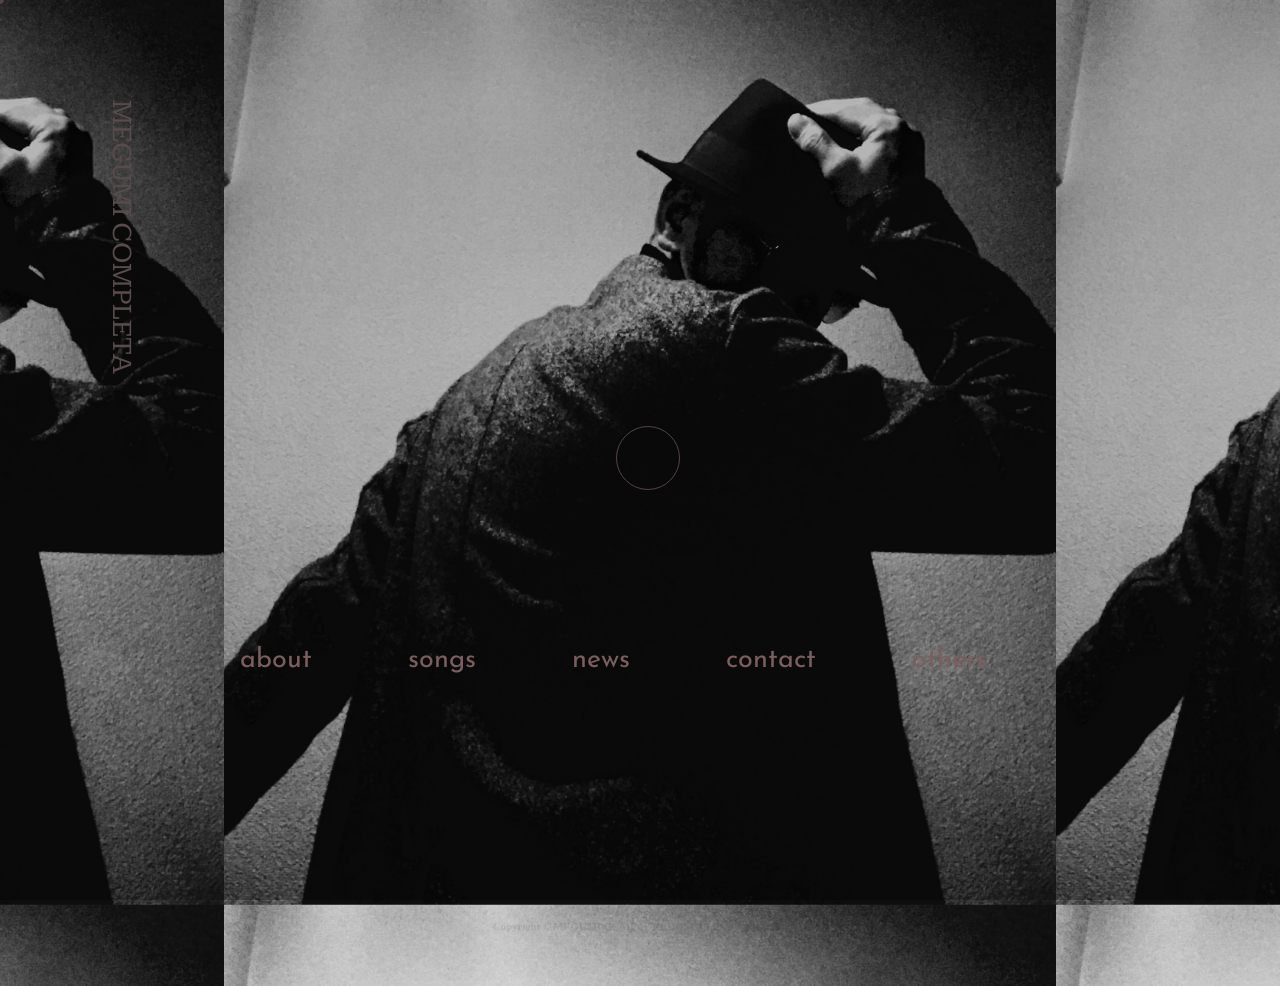
<file: index.html>
<!DOCTYPE html>
<html lang="en">
<head>
    <meta charset="UTF-8">
    <meta http-equiv="X-UA-Compatible" content="IE=edge">
    <meta name="viewport" content="width=device-width, initial-scale=1.0">
    <link rel="stylesheet" href="NORMALIZE21.CSS">
    <link rel="stylesheet" href="RESET_Z.CSS">
    <link rel="stylesheet" href="hello-hello.css">
    <link rel="stylesheet" href="MS.css">
    <link rel="preconnect" href="https://fonts.googleapis.com"> 
    <link rel="preconnect" href="https://fonts.gstatic.com" crossorigin> 
    <link href="https://fonts.googleapis.com/css2?family=Teko:wght@400;500&display=swap" rel="stylesheet">
    <link rel="preconnect" href="https://fonts.googleapis.com"> 
    <link rel="preconnect" href="https://fonts.gstatic.com" crossorigin> 
    <link href="https://fonts.googleapis.com/css2?family=Teko&display=swap" rel="stylesheet">    
    <link rel="preconnect" href="https://fonts.googleapis.com"> 
    <link rel="preconnect" href="https://fonts.gstatic.com" crossorigin> 
    <link href="https://fonts.googleapis.com/css2?family=Lora:wght@500&display=swap" rel="stylesheet">  
    <link rel="preconnect" href="https://fonts.googleapis.com"> 
    <link rel="preconnect" href="https://fonts.gstatic.com" crossorigin> 
    <link href="https://fonts.googleapis.com/css2?family=Josefin+Sans:wght@200&family=Lora:wght@500&display=swap" rel="stylesheet">
    <link rel="preconnect" href="https://fonts.googleapis.com"> 
    <link rel="preconnect" href="https://fonts.gstatic.com" crossorigin> 
    <link href="https://fonts.googleapis.com/css2?family=Kameron&family=Teko:wght@400;500&display=swap" rel="stylesheet">
    <link rel="preconnect" href="https://fonts.googleapis.com"> 
    <link rel="preconnect" href="https://fonts.gstatic.com" crossorigin> 
    <link href="https://fonts.googleapis.com/css2?family=Kameron:wght@400;700&family=Teko:wght@400;500&display=swap" rel="stylesheet">

    <title>Megumi Completa Official site</title>
</head>
<body>

    <div id="cursor"></div>

    <div id="g-ms">
        <div class="g-ms_i"></div>
    </div>

    <div class="bg"></div>

            <div class="yeah"></div>
            <div class="xxx"></div>
            <div class="inner-container"></div>

            <button class="btn"></button>

            <div class="vertical">

                <p>MEGUMI COMPLETA</p>

            </div>

            <div class="container">
                <div class="message">
                    <p class="gag"></p>
                </div>
            </div>


            <div class="container">
                <div class="message2">
                    <p class="gag"></p>
                </div>
            </div>
            
            <div class="container">
                <div class="message3">
                    <p class="gag"></p>
                </div>
            </div>

            <nav>
                <ul class="navbar">

                    <li><a href="ABOUT.html"><span></span>about</a></li>
                    <li><a href="SONGS.HTML"><span></span>songs</a></li>
                    <li><a href="NEWS.HTML"><span></span>news</a></li>
                    <li><a href="CONTACT.HTML"><span></span>contact</a></li>
                    <li><a href="OTHERS.HTML"><span></span>others</a></li>
                </ul>
            </nav>
            <footer>
                <div class="footer-inner">
                    <div class="copy">
                        <h6>Copyright &copy; MEGUMI COMPLETA.COM All Rights Reserved</h6>
                    </div>
                </div>
            </footer>

            <script src="jQuery3.6.1.min.js"></script>
            <script src="MS.js", defer: true></script>
            <script src="GAG.js", defer: true></script>
            <script src="HELLO.JS", defer:true></script>
    
</body>
</html>
</file>
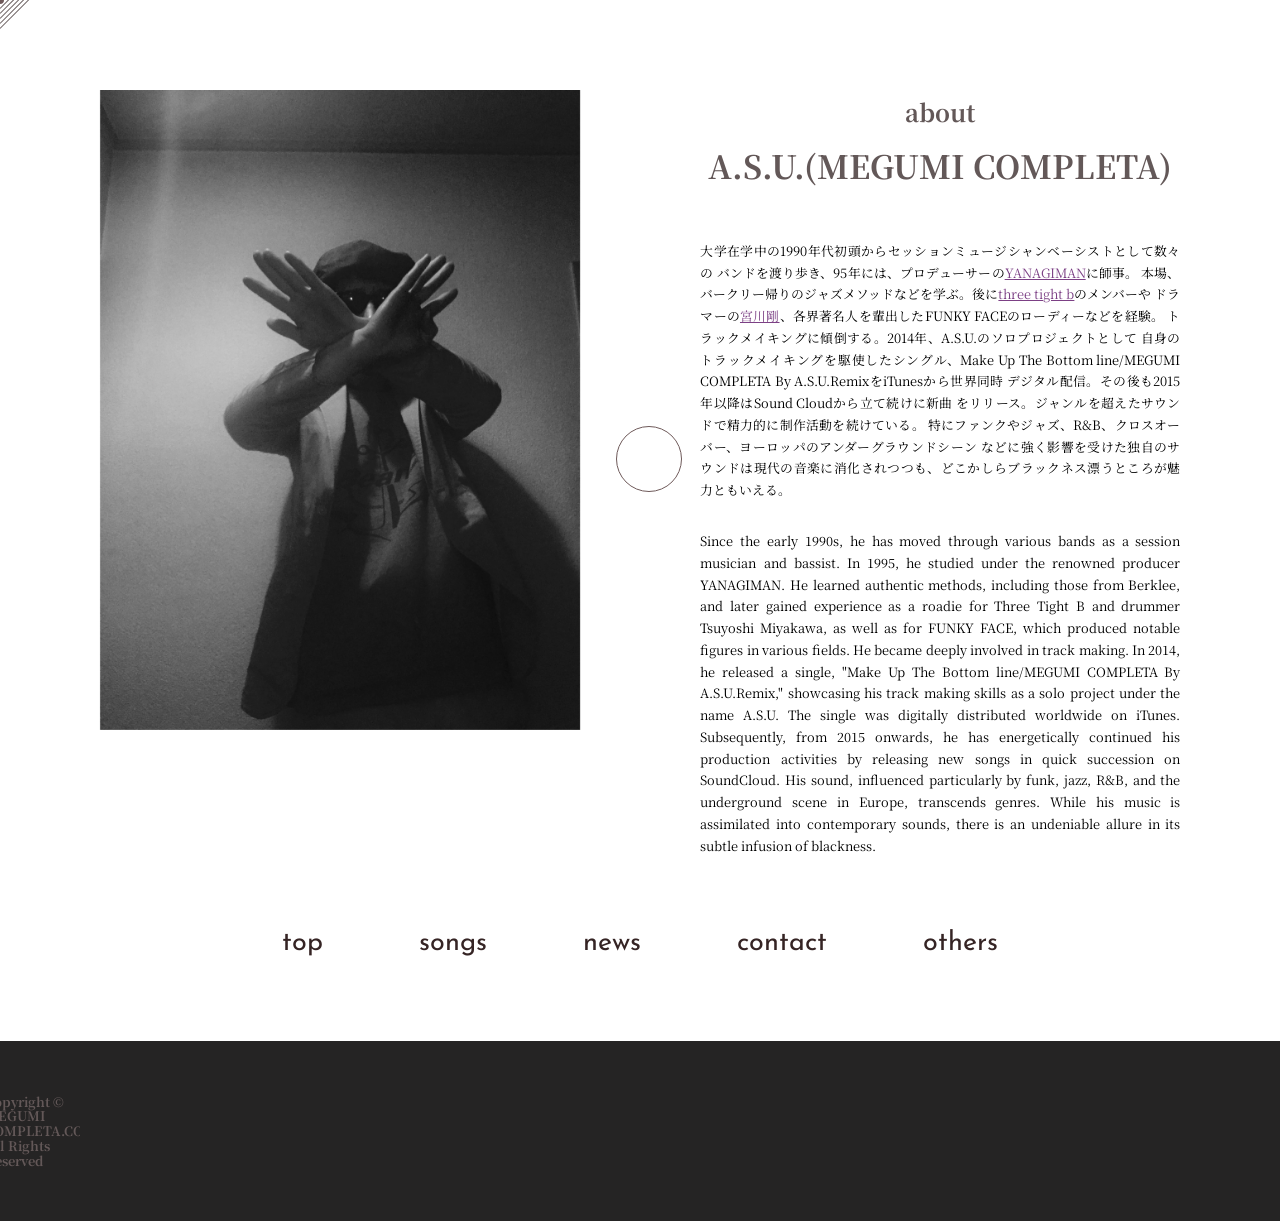
<file: ABOUT.html>
<!DOCTYPE html>
<html lang="en">
<head>
    <meta charset="UTF-8">
    <meta http-equiv="X-UA-Compatible" content="IE=edge">
    <meta name="viewport" content="width=device-width, initial-scale=1.0">
    <link rel="stylesheet" href="NORMALIZE21.CSS">
    <link rel="stylesheet" href="ACCESS8.css">
    <link rel="stylesheet" href="MS.css">

    <link rel="preconnect" href="https://fonts.googleapis.com"> 
    <link rel="preconnect" href="https://fonts.gstatic.com" crossorigin> 
    <link href="https://fonts.googleapis.com/css2?family=Josefin+Sans:wght@200&family=Lora:wght@500&display=swap" rel="stylesheet">

    <link rel="preconnect" href="https://fonts.googleapis.com"> 
    <link rel="preconnect" href="https://fonts.gstatic.com" crossorigin> 
    <link href="https://fonts.googleapis.com/css2?family=Josefin+Sans:wght@200&family=Lora:wght@500&family=Noto+Serif+JP&display=swap" rel="stylesheet">

    <link rel="preconnect" href="https://fonts.googleapis.com"> 
    <link rel="preconnect" href="https://fonts.gstatic.com" crossorigin> 
    <link href="https://fonts.googleapis.com/css2?family=Kameron&family=Teko:wght@400;500&display=swap" rel="stylesheet">
    
    <title>Document</title>
</head>

<body>
    
    <div class="triangle"></div>
    <div class="decoration">
        <span class="slash"></span>
        <span class="slash"></span>
        <span class="slash"></span>
        <span class="slash"></span>
        <span class="slash"></span>
    </div>

    <div id="cursor"></div>

    <div id="g-ms">
        <div class="g-ms_i"></div>
    </div>


    <div class="wrapper">

        <div class="img-container">
            <img src="IMG_0491.JPG">
   
        </div>
        

    <div class="access-profile">

        <div class="tittle">
            <h2>about</h2>

            <h1>
                <li><a href="index.html">A.S.U.(MEGUMI COMPLETA)</a></li>
            </h1>
        </div>


        <div class="profile">

            <p class="text">
                大学在学中の1990年代初頭からセッションミュージシャンベーシストとして数々の
                バンドを渡り歩き、95年には、プロデューサーの<a class="wiki" href="https://ja.wikipedia.org/wiki/YANAGIMAN">YANAGIMAN</a>に師事。
                本場、バークリー帰りのジャズメソッドなどを学ぶ。後に<a class="wiki" href="https://ja.wikipedia.org/wiki/Three_tight_b">three tight b</a>のメンバーや
                ドラマーの<a class="wiki" href="https://ja.wikipedia.org/wiki/%E5%AE%AE%E5%B7%9D%E5%89%9B">宮川剛</a>、各界著名人を輩出したFUNKY FACEのローディーなどを経験。
                トラックメイキングに傾倒する。2014年、A.S.U.のソロプロジェクトとして
                自身のトラックメイキングを駆使したシングル、Make Up The Bottom
                line/MEGUMI COMPLETA By A.S.U.RemixをiTunesから世界同時
                デジタル配信。その後も2015年以降はSound Cloudから立て続けに新曲
                をリリース。ジャンルを超えたサウンドで精力的に制作活動を続けている。
                特にファンクやジャズ、R&B、クロスオーバー、ヨーロッパのアンダーグラウンドシーン
                などに強く影響を受けた独自のサウンドは現代の音楽に消化されつつも、どこかしらブラックネス漂うところが魅力ともいえる。
            </p><br><br>

            <p class="text">
                Since the early 1990s, he has moved through various bands as a session musician 
                and bassist. In 1995, he studied under the renowned producer YANAGIMAN. 
                He learned authentic methods, including those from Berklee, and later gained
                experience as a roadie for Three Tight B and drummer Tsuyoshi Miyakawa, 
                as well as for FUNKY FACE, which produced notable figures in various fields. 
                He became deeply involved in track making.

                In 2014, he released a single, "Make Up The Bottom line/MEGUMI COMPLETA By 
                A.S.U.Remix," showcasing his track making skills as a solo project under 
                the name A.S.U. The single was digitally distributed worldwide on iTunes. 
                Subsequently, from 2015 onwards, he has energetically continued his 
                production activities by releasing new songs in quick succession on 
                SoundCloud.

                His sound, influenced particularly by funk, jazz, R&B, and the underground
                 scene in Europe, transcends genres. 
                 While his music is assimilated into contemporary sounds, there is an 
                 undeniable allure in its subtle infusion of blackness.
                
            </p>

            </div>
        </div>
    </div>
        <div class="navi">
            <ul class="navbar">

                <li><a href="index.html", defer: true>top</a></li>
                <li><a href="SONGS.HTML", defer: true>songs</a></li>
                <li><a href="NEWS.HTML", defer: true>news</a></li>
                <li><a href="CONTACT.HTML", defer:true>contact</a></li>
                <li><a href="OTHERS.HTML", defer:true>others</a></li>
            </ul>
        </div>


        <footer>
            <span class="copy">
                <h6>Copyright &copy; MEGUMI COMPLETA.COM All Rights Reserved</h6>
            </span>
        </footer>

        <script src="MS.js", defer: true></script>
 
</body>
</html>
</file>
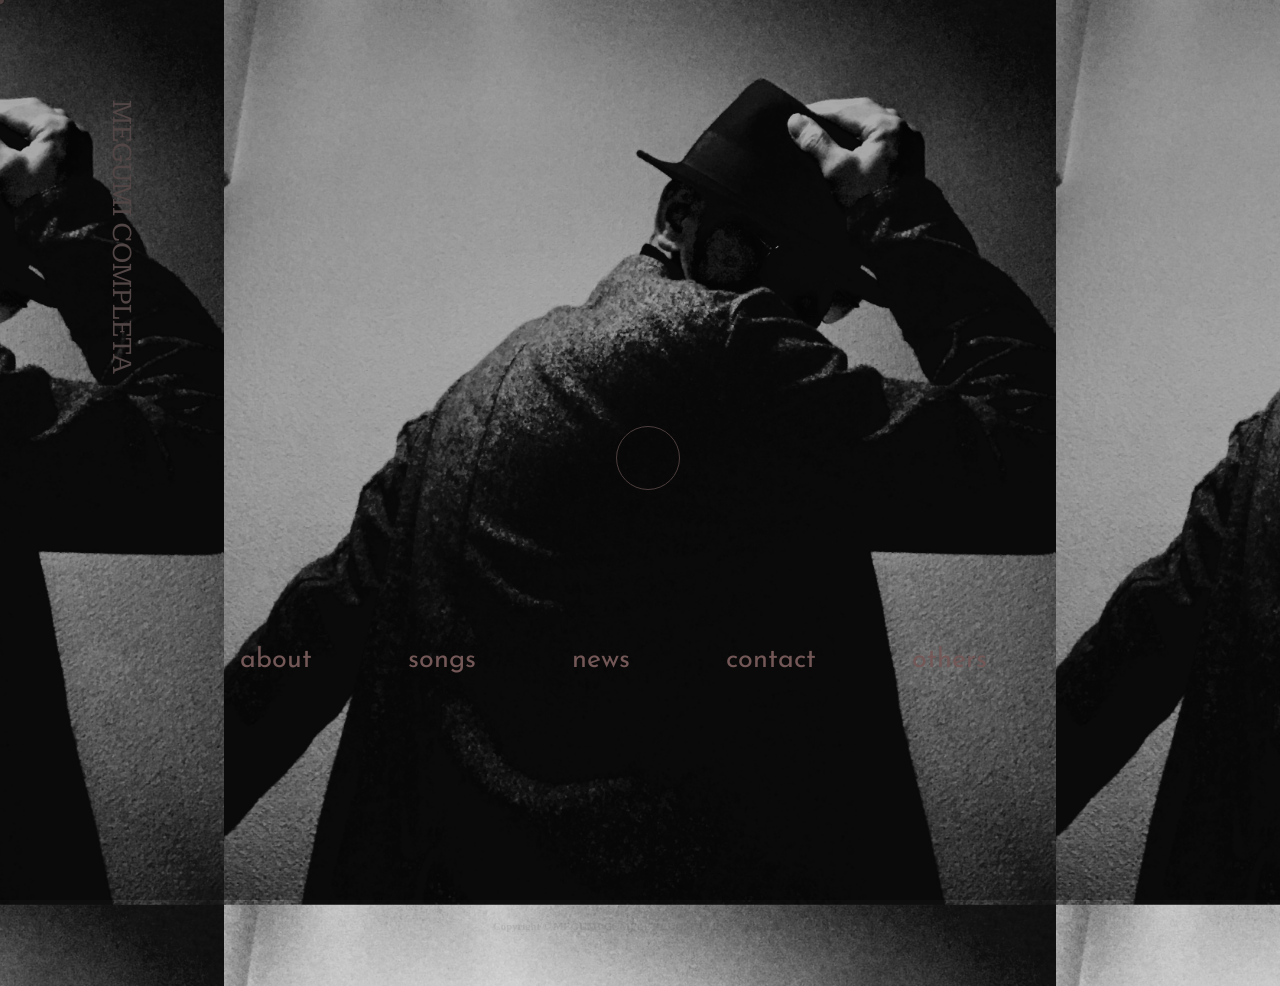
<file: HELLO5.html>
<!DOCTYPE html>
<html lang="en">
<head>
    <meta charset="UTF-8">
    <meta http-equiv="X-UA-Compatible" content="IE=edge">
    <meta name="viewport" content="width=device-width, initial-scale=1.0">
    <link rel="stylesheet" href="NORMALIZE21.CSS">
    <link rel="stylesheet" href="RESET_Z.CSS">
    <link rel="stylesheet" href="hello-hello.css">
    <link rel="stylesheet" href="MS.css">

     <link rel="preconnect" href="https://fonts.googleapis.com"> 
<link rel="preconnect" href="https://fonts.gstatic.com" crossorigin> 
<link href="https://fonts.googleapis.com/css2?family=Teko:wght@400;500&display=swap" rel="stylesheet">
    <link rel="preconnect" href="https://fonts.googleapis.com"> 
    <link rel="preconnect" href="https://fonts.gstatic.com" crossorigin> 
    <link href="https://fonts.googleapis.com/css2?family=Teko&display=swap" rel="stylesheet">    
    <link rel="preconnect" href="https://fonts.googleapis.com"> 
<link rel="preconnect" href="https://fonts.gstatic.com" crossorigin> 
<link href="https://fonts.googleapis.com/css2?family=Lora:wght@500&display=swap" rel="stylesheet">
   
<link rel="preconnect" href="https://fonts.googleapis.com"> 
<link rel="preconnect" href="https://fonts.gstatic.com" crossorigin> 
<link href="https://fonts.googleapis.com/css2?family=Josefin+Sans:wght@200&family=Lora:wght@500&display=swap" rel="stylesheet">

<link rel="preconnect" href="https://fonts.googleapis.com"> 
<link rel="preconnect" href="https://fonts.gstatic.com" crossorigin> 
<link href="https://fonts.googleapis.com/css2?family=Kameron&family=Teko:wght@400;500&display=swap" rel="stylesheet">

<link rel="preconnect" href="https://fonts.googleapis.com"> 
<link rel="preconnect" href="https://fonts.gstatic.com" crossorigin> 
<link href="https://fonts.googleapis.com/css2?family=Kameron:wght@400;700&family=Teko:wght@400;500&display=swap" rel="stylesheet">



    <title>Document</title>
</head>
<body>

    <div id="cursor"></div>

    <div id="g-ms">
        <div class="g-ms_i"></div>
    </div>

    <div class="bg"></div>

            <div class="yeah"></div>
            <div class="xxx"></div>
            <div class="inner-container"></div>

            <button class="btn"></button>

            <div class="vertical">

                <p>MEGUMI COMPLETA</p>

            </div>

            <div class="container">
                <div class="message">
                    <p class="gag"></p>
                </div>
            </div>


            <div class="container">
                <div class="message2">
                    <p class="gag"></p>
                </div>
            </div>
            
            <div class="container">
                <div class="message3">
                    <p class="gag"></p>
                </div>
            </div>

            <nav>
                <ul class="navbar" ontouchstart="">

                    <li><a href="ABOUT.html"><span></span>about</a></li>
                    <li><a href="SONGS.HTML"><span></span>songs</a></li>
                    <li><a href="NEWS.HTML"><span></span>news</a></li>
                    <li><a href="CONTACT.HTML"><span></span>contact</a></li>
                    <li><a href="OTHERS.HTML"><span></span>others</a></li>
                </ul>
            </nav>
            <footer>
                <div class="footer-inner">
                    <div class="copy">
                        <h6>Copyright &copy; MEGUMI COMPLETA.COM All Rights Reserved</h6>
                    </div>
                </div>
            </footer>

            <script src="jQuery3.6.1.min.js"></script>
            <script src="MS.js"></script>
            <script src="GAG.js"></script>
            <script src="HELLO.JS"></script>
    
</body>
</html>
</file>
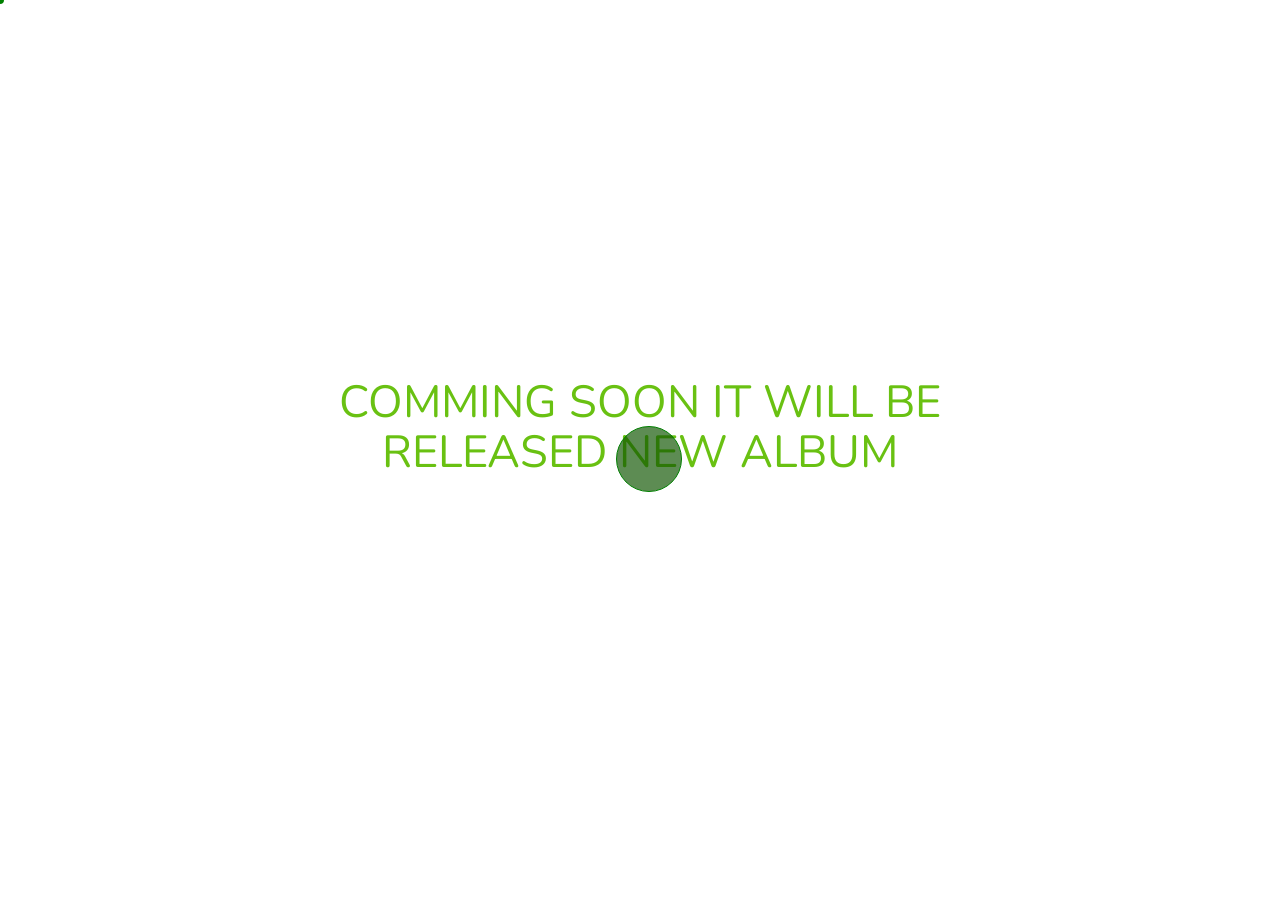
<file: NEWS.HTML>
<!DOCTYPE html>
<html lang="ja">

<head>
<meta charset="utf-8">
<meta http-equiv="X-UA-Compatible" content="IE=edge">
<meta name="viewport" content="width=device-width,initial-scale=1.0">
<link rel="stylesheet" href="NEWS.CSS">
<link rel="stylesheet" href="MS3.css">
<title>Document</title>
<link rel="preconnect" href="https://fonts.googleapis.com"> 
<link rel="preconnect" href="https://fonts.gstatic.com" crossorigin> 
<link href="https://fonts.googleapis.com/css2?family=Nunito:wght@200&display=swap" rel="stylesheet">

<link rel="preconnect" href="https://fonts.googleapis.com"> 
<link rel="preconnect" href="https://fonts.gstatic.com" crossorigin> 
<link href="https://fonts.googleapis.com/css2?family=Nunito:wght@200&family=Spartan&display=swap" rel="stylesheet">

</head>
</html>





<body>

  <div id="cursor"></div>

  <div id="g-ms">
      <div class="g-ms_i"></div>
  </div>


<div class="background">

    <div class="message">

      <a href="index.html">COMMING SOON IT WILL BE <p> RELEASED NEW ALBUM </p></a>

    </div>
</div>












<script src ="MS.js", deffer: true></script>
</body>
</file>
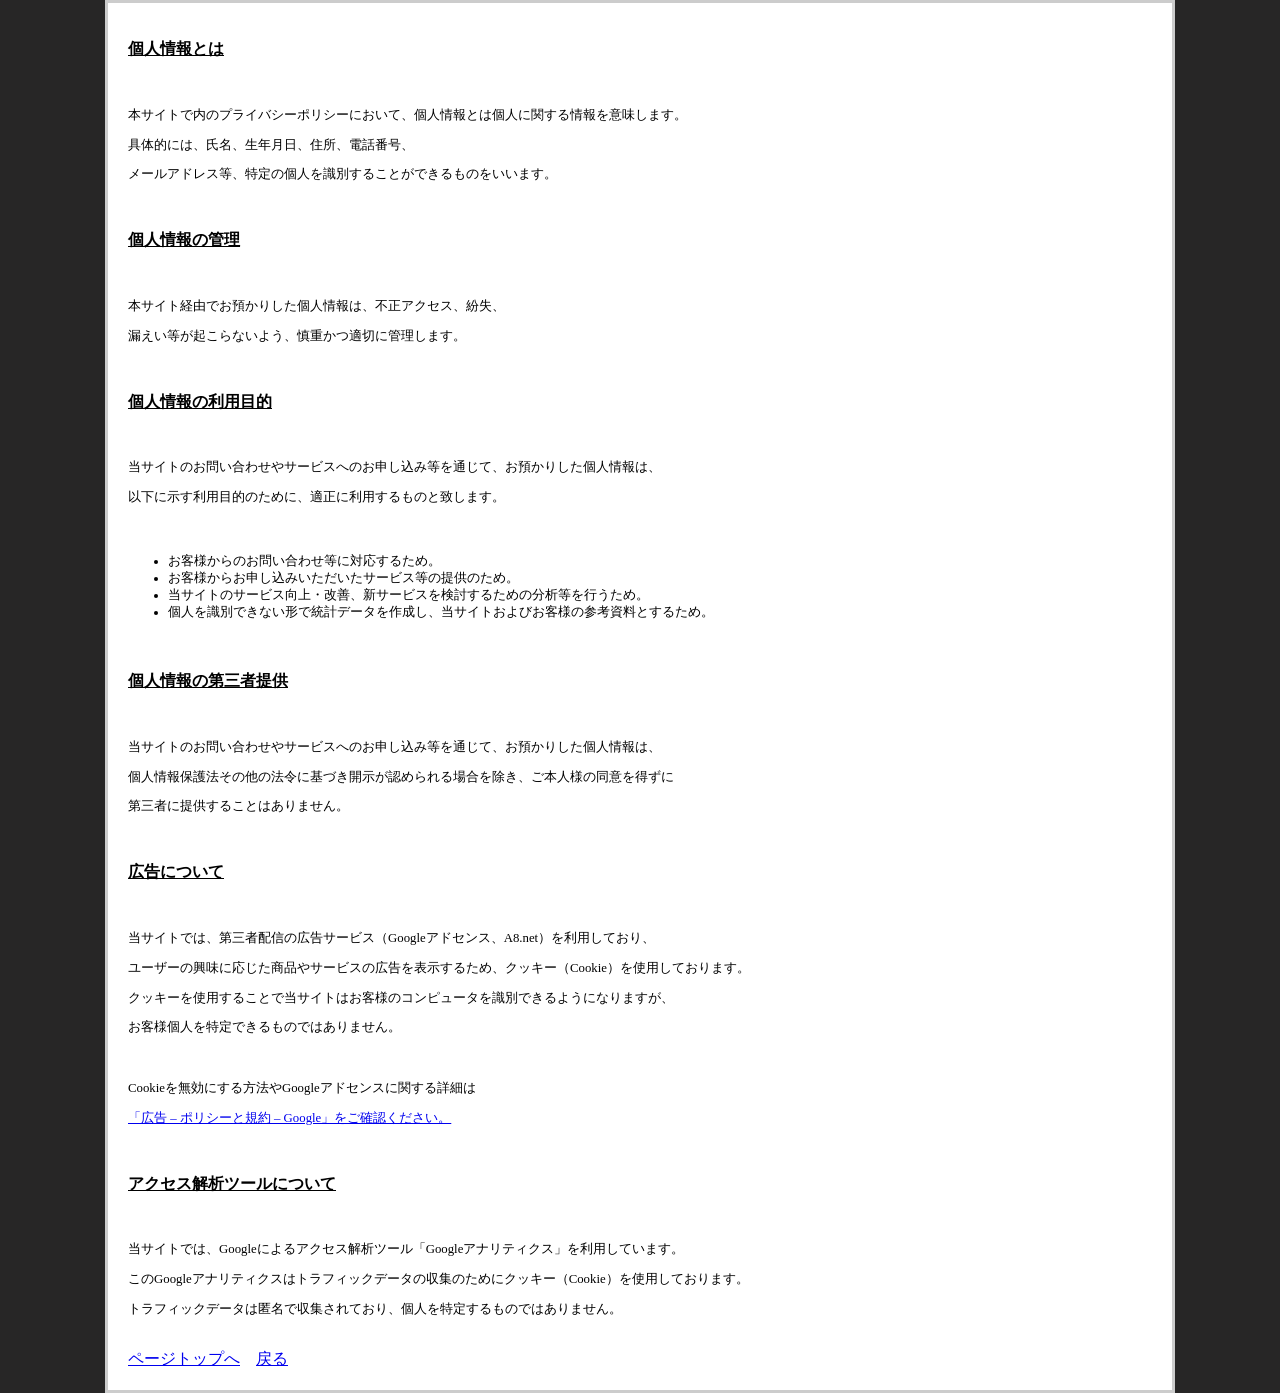
<file: PRIVACY_POLICY.HTML>
<!DOCTYPE html>
<html lang="ja">

<head>

<meta charset="utf-8">
<meta http-equiv="X-UA-Compatible" content="IE=edge">
<meta name="viewport" content="width=device-width,initial-scale=1.0">
<link rel="stylesheet" href="PRIVACY_POLICY.CSS">
<title>Document</title>
<link rel="preconnect" href="https://fonts.googleapis.com"> 
<link rel="preconnect" href="https://fonts.gstatic.com" crossorigin> 
<link href="https://fonts.googleapis.com/css2?family=Nunito:wght@200&display=swap" rel="stylesheet">

<link rel="preconnect" href="https://fonts.googleapis.com"> 
<link rel="preconnect" href="https://fonts.gstatic.com" crossorigin> 
<link href="https://fonts.googleapis.com/css2?family=Nunito:wght@200&family=Spartan&display=swap" rel="stylesheet">

</head>


</html>


<body>


  <div class="privacy">

<h3>個人情報とは</h3><br>

<p>本サイトで内のプライバシーポリシーにおいて、個人情報とは個人に関する情報を意味します。</p>
<p>具体的には、氏名、生年月日、住所、電話番号、</p>
<p>メールアドレス等、特定の個人を識別することができるものをいいます。</p><br>




<h3>個人情報の管理</h3><br>


<p>本サイト経由でお預かりした個人情報は、不正アクセス、紛失、</p>
<p>漏えい等が起こらないよう、慎重かつ適切に管理します。</p><br>


<h3>個人情報の利用目的</h3><br>


<p>当サイトのお問い合わせやサービスへのお申し込み等を通じて、お預かりした個人情報は、</p>
<p>以下に示す利用目的のために、適正に利用するものと致します。</p><br>
<ul>

    <li>お客様からのお問い合わせ等に対応するため。</li>
    <li>お客様からお申し込みいただいたサービス等の提供のため。</li>
    <li>当サイトのサービス向上・改善、新サービスを検討するための分析等を行うため。</li>
    <Li>個人を識別できない形で統計データを作成し、当サイトおよびお客様の参考資料とするため。</Li>

</ul><br>


<h3>個人情報の第三者提供</h3><br>


<p>当サイトのお問い合わせやサービスへのお申し込み等を通じて、お預かりした個人情報は、</p>
<p>個人情報保護法その他の法令に基づき開示が認められる場合を除き、ご本人様の同意を得ずに</p>
<p>第三者に提供することはありません。</p><br>




<h3>広告について</h3><br>


  <p> 当サイトでは、第三者配信の広告サービス（Googleアドセンス、A8.net）を利用しており、</p>
  <p>ユーザーの興味に応じた商品やサービスの広告を表示するため、クッキー（Cookie）を使用しております。</p>
  <p>クッキーを使用することで当サイトはお客様のコンピュータを識別できるようになりますが、</p>
  <p>お客様個人を特定できるものではありません。</p><br>
    
    <p>Cookieを無効にする方法やGoogleアドセンスに関する詳細は</p>
    <p><a href="https://policies.google.com/technologies/ads?hl=ja">「広告 – ポリシーと規約 – Google」をご確認ください。</a></p><br>


    
   <h3> アクセス解析ツールについて</h3><br>


    <p>当サイトでは、Googleによるアクセス解析ツール「Googleアナリティクス」を利用しています。</p>
    <P>このGoogleアナリティクスはトラフィックデータの収集のためにクッキー（Cookie）を使用しております。</P>
    <p>トラフィックデータは匿名で収集されており、個人を特定するものではありません。</p><br>


    <a href="index.html">ページトップへ</a> &nbsp;&nbsp;  <a href="CONTACT.HTML">戻る</a>
</div>












</body>
</file>
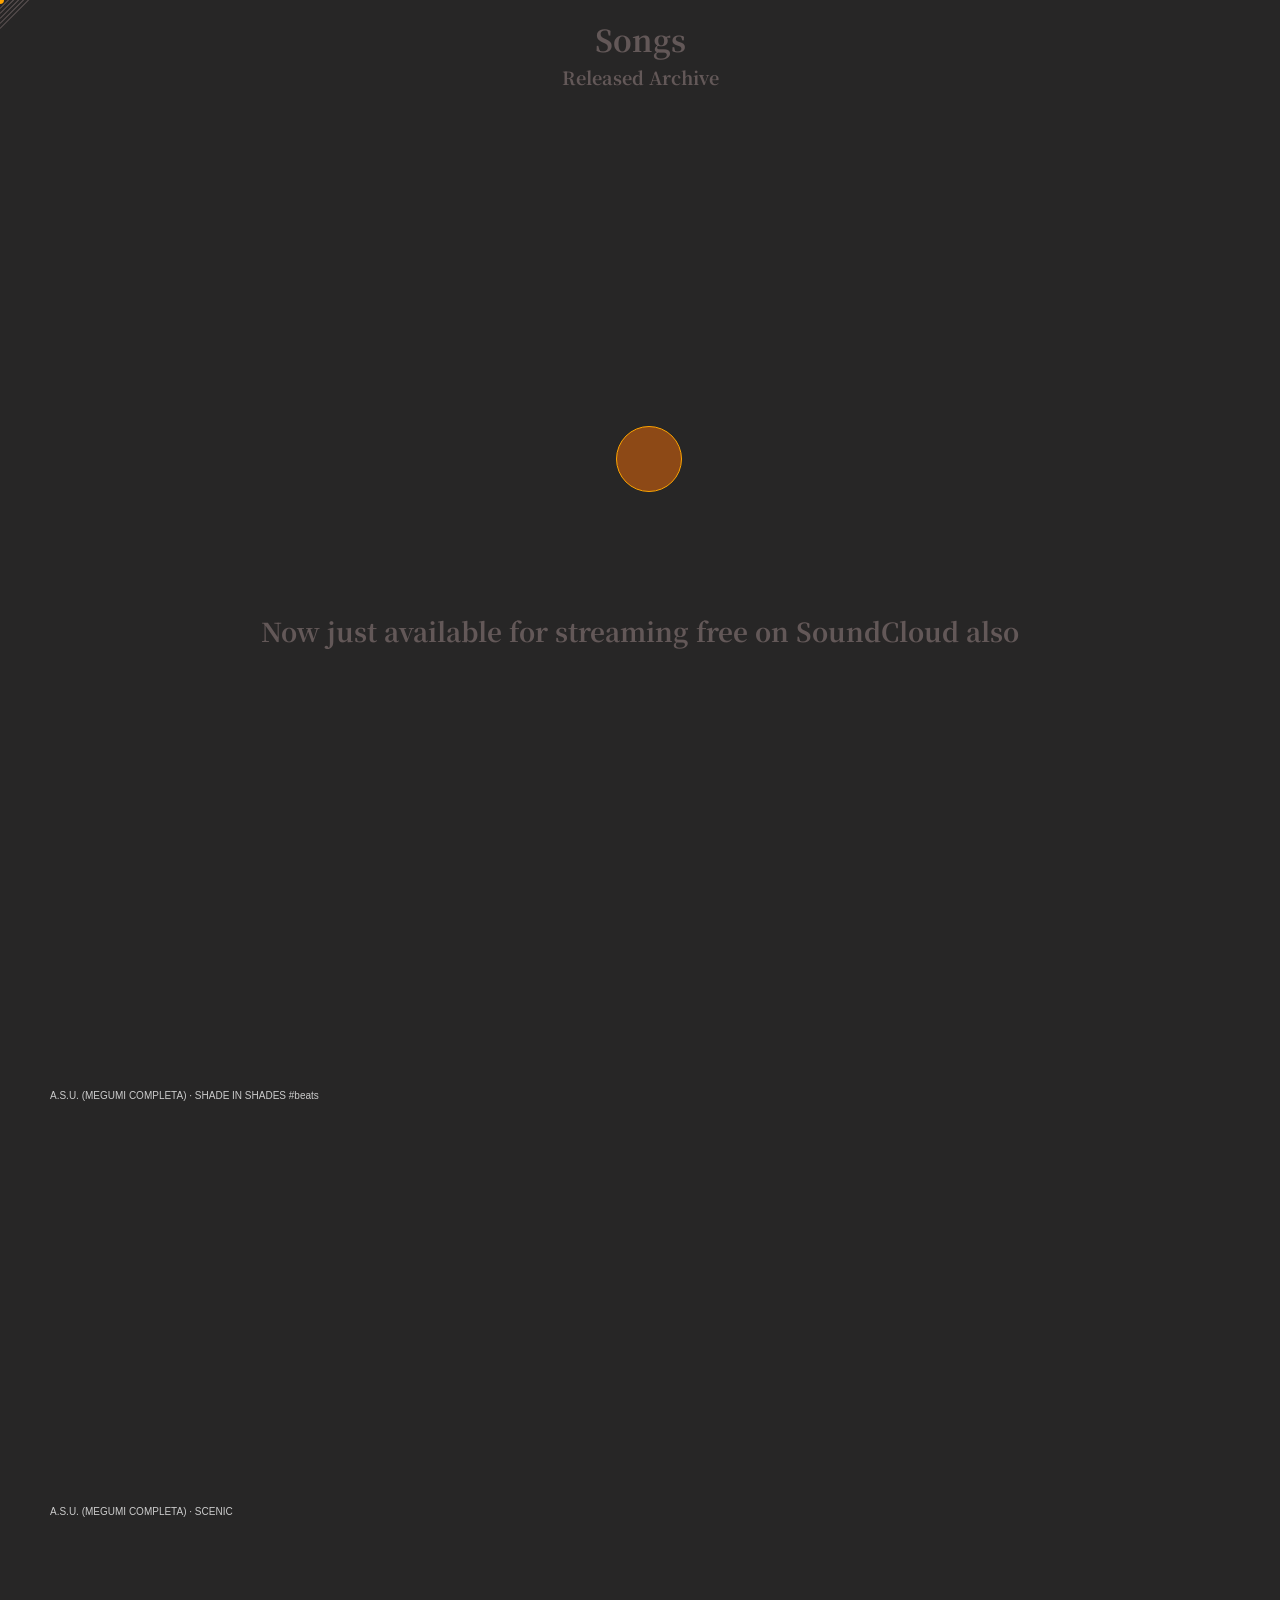
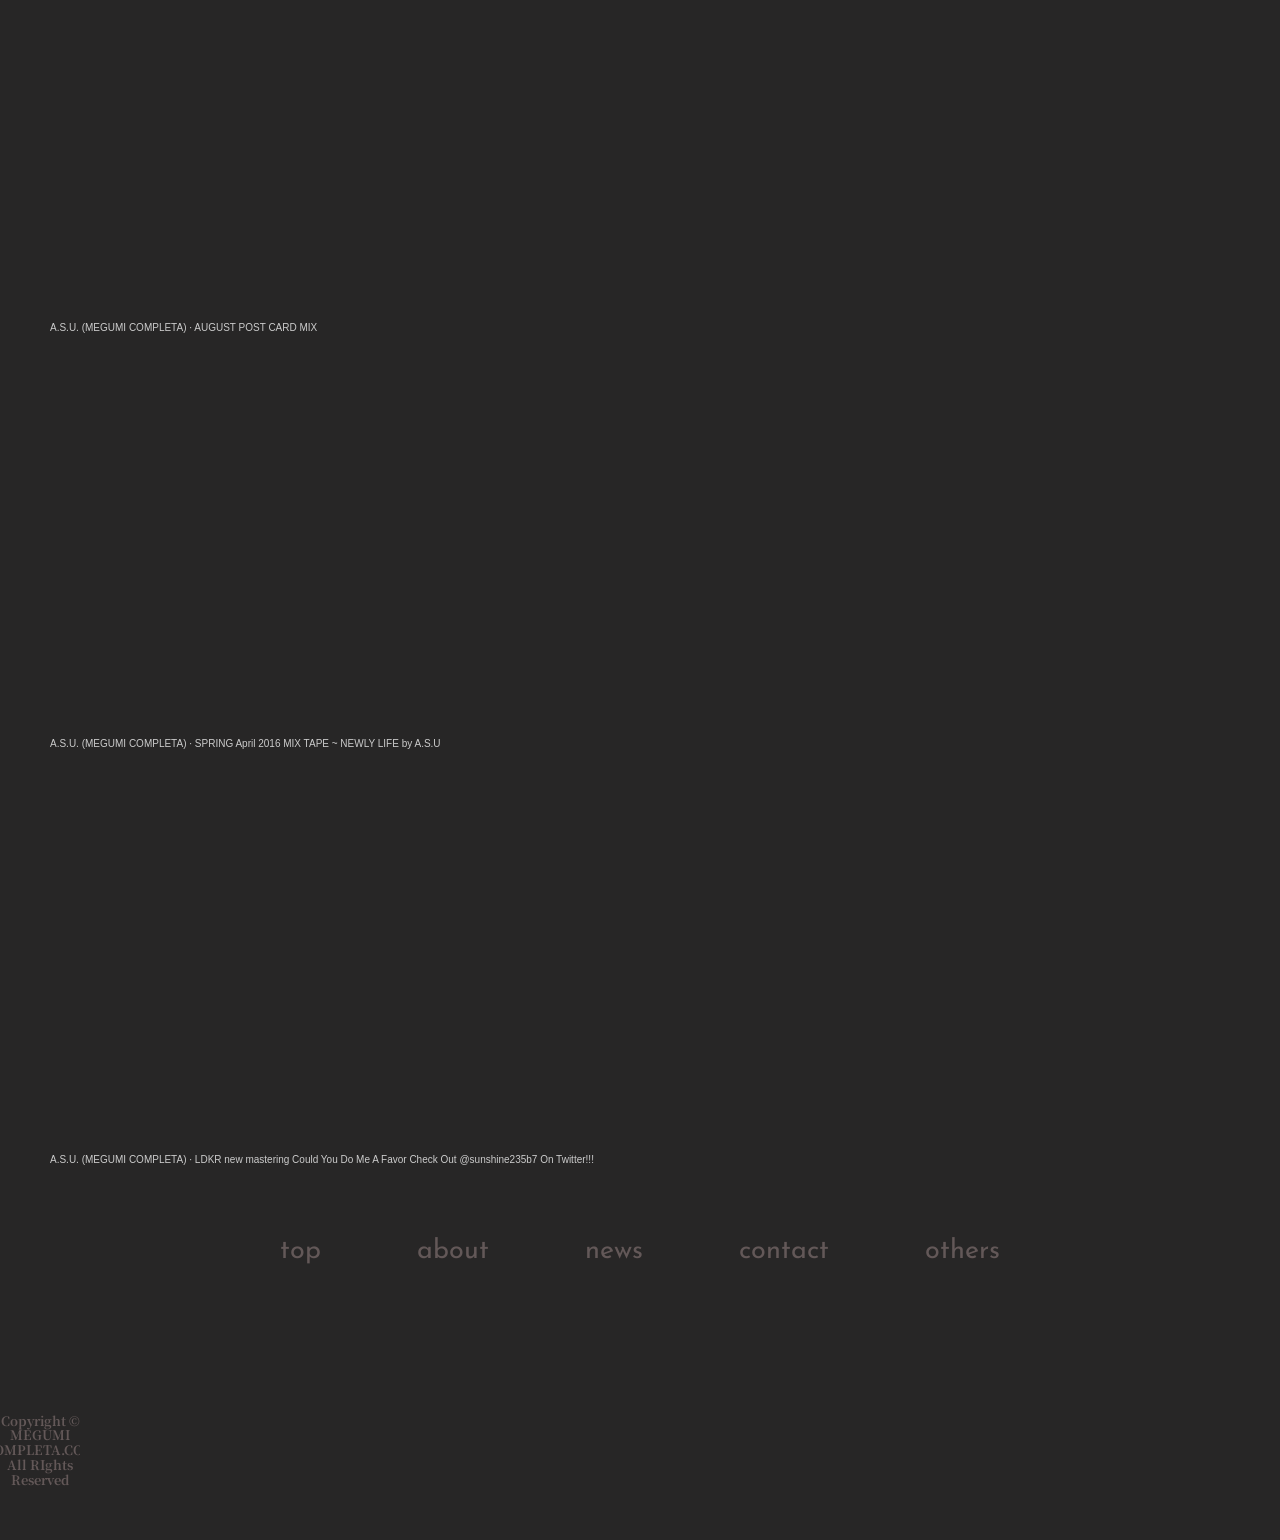
<file: SONGS.HTML>
<!DOCTYPE html>

<html lang="ja">

<head>
<meta charset="utf-8">
<meta http-equiv="X-UA-Compatible" content="IE=edge">
<meta name="viewport" content="width=device-width,initial-scale=1.0">
<link rel="stylesheet" href="NORMALIZE21.CSS">
<link rel="stylesheet" href="SONGS2.SCSS.css">
<link rel="stylesheet" href="MS2.css">
<script src="pace.js"></script>
<link rel="stylesheet" href ="loading-bar-7.css">


<link rel="preconnect" href="https://fonts.googleapis.com"> 
<link rel="preconnect" href="https://fonts.gstatic.com" crossorigin> 
<link href="https://fonts.googleapis.com/css2?family=Josefin+Sans:wght@200&family=Lora:wght@500&family=Noto+Serif+JP&display=swap" rel="stylesheet">
<link rel="preconnect" href="https://fonts.googleapis.com"> 
<link rel="preconnect" href="https://fonts.gstatic.com" crossorigin> 
<link href="https://fonts.googleapis.com/css2?family=Kameron&family=Teko:wght@400;500&display=swap" rel="stylesheet">
 
<title>Document</title>

</head>

</html>







<body>

    <div class="triangle"></div>
    <div class="decoration">
        <span class="slash"></span>
        <span class="slash"></span>
        <span class="slash"></span>
        <span class="slash"></span>
        <span class="slash"></span>
    </div>

    <div id="cursor"></div>

    <div id="g-ms">
        <div class="g-ms_i"></div>
    </div>

<div class="wrap"></div>

<div class="tittle">
<h2>Songs</h2>

<h4>Released Archive</h4>
</div>

<div class="big-container">
        <div class="box_1">

            <iframe style="border-radius:12px" src="https://open.spotify.com/embed/track/7buycu0GN33bDzSwUe86o4?utm_source=generator" width="100%" height="380" frameBorder="0" allowfullscreen="" allow="autoplay; clipboard-write; encrypted-media; fullscreen; picture-in-picture"></iframe>

        </div>




        <div class="now">
        <h3>Now just available for streaming free on SoundCloud also</h3> 
        </div>

        <div class="soundcloud_1">


            <iframe width="100%" height="300" scrolling="no" frameborder="no" allow="autoplay" src="https://w.soundcloud.com/player/?url=https%3A//api.soundcloud.com/tracks/168646439&color=%23ff5500&auto_play=false&hide_related=false&show_comments=true&show_user=true&show_reposts=false&show_teaser=true&visual=true"></iframe><div style="font-size: 10px; color: #cccccc;line-break: anywhere;word-break: normal;overflow: hidden;white-space: nowrap;text-overflow: ellipsis; font-family: Interstate,Lucida Grande,Lucida Sans Unicode,Lucida Sans,Garuda,Verdana,Tahoma,sans-serif;font-weight: 100;"><a href="https://soundcloud.com/a_s_up_2" title="A.S.U. (MEGUMI COMPLETA)" target="_blank" style="color: #cccccc; text-decoration: none;">A.S.U. (MEGUMI COMPLETA)</a> · <a href="https://soundcloud.com/a_s_up_2/shade-in-shades" title="SHADE IN SHADES  #beats" target="_blank" style="color: #cccccc; text-decoration: none;">SHADE IN SHADES  #beats</a></div>

        </div>





        <div class="soundcloud_2">


        <iframe width="100%" height="300" scrolling="no" frameborder="no" allow="autoplay" src="https://w.soundcloud.com/player/?url=https%3A//api.soundcloud.com/tracks/264963257&color=%23ff5500&auto_play=false&hide_related=false&show_comments=true&show_user=true&show_reposts=false&show_teaser=true&visual=true"></iframe><div style="font-size: 10px; color: #cccccc;line-break: anywhere;word-break: normal;overflow: hidden;white-space: nowrap;text-overflow: ellipsis; font-family: Interstate,Lucida Grande,Lucida Sans Unicode,Lucida Sans,Garuda,Verdana,Tahoma,sans-serif;font-weight: 100;"><a href="https://soundcloud.com/a_s_up_2" title="A.S.U. (MEGUMI COMPLETA)" target="_blank" style="color: #cccccc; text-decoration: none;">A.S.U. (MEGUMI COMPLETA)</a> · <a href="https://soundcloud.com/a_s_up_2/scenic-1" title="SCENIC" target="_blank" style="color: #cccccc; text-decoration: none;">SCENIC</a></div>


        </div>




        <div class="soundcloud_3">

            <iframe width="100%" height="300" scrolling="no" frameborder="no" allow="autoplay" src="https://w.soundcloud.com/player/?url=https%3A//api.soundcloud.com/tracks/219405741&color=%23ff5500&auto_play=false&hide_related=false&show_comments=true&show_user=true&show_reposts=false&show_teaser=true&visual=true"></iframe><div style="font-size: 10px; color: #cccccc;line-break: anywhere;word-break: normal;overflow: hidden;white-space: nowrap;text-overflow: ellipsis; font-family: Interstate,Lucida Grande,Lucida Sans Unicode,Lucida Sans,Garuda,Verdana,Tahoma,sans-serif;font-weight: 100;"><a href="https://soundcloud.com/a_s_up_2" title="A.S.U. (MEGUMI COMPLETA)" target="_blank" style="color: #cccccc; text-decoration: none;">A.S.U. (MEGUMI COMPLETA)</a> · <a href="https://soundcloud.com/a_s_up_2/august-post-card-mix-2015" title="AUGUST POST CARD MIX" target="_blank" style="color: #cccccc; text-decoration: none;">AUGUST POST CARD MIX</a></div>



        </div>



        <div class="soundcloud_4">

            <iframe width="100%" height="300" scrolling="no" frameborder="no" allow="autoplay" src="https://w.soundcloud.com/player/?url=https%3A//api.soundcloud.com/tracks/258360288&color=%23ff5500&auto_play=false&hide_related=false&show_comments=true&show_user=true&show_reposts=false&show_teaser=true&visual=true"></iframe><div style="font-size: 10px; color: #cccccc;line-break: anywhere;word-break: normal;overflow: hidden;white-space: nowrap;text-overflow: ellipsis; font-family: Interstate,Lucida Grande,Lucida Sans Unicode,Lucida Sans,Garuda,Verdana,Tahoma,sans-serif;font-weight: 100;"><a href="https://soundcloud.com/a_s_up_2" title="A.S.U. (MEGUMI COMPLETA)" target="_blank" style="color: #cccccc; text-decoration: none;">A.S.U. (MEGUMI COMPLETA)</a> · <a href="https://soundcloud.com/a_s_up_2/spring-april-2016-mix-tape-newly-life-by-asu" title="SPRING April 2016 MIX TAPE ~ NEWLY LIFE by A.S.U" target="_blank" style="color: #cccccc; text-decoration: none;">SPRING April 2016 MIX TAPE ~ NEWLY LIFE by A.S.U</a></div>


        </div>



        <div class="soundcloud_5">


            <iframe width="100%" height="300" scrolling="no" frameborder="no" allow="autoplay" src="https://w.soundcloud.com/player/?url=https%3A//api.soundcloud.com/tracks/212565237&color=%23ff5500&auto_play=false&hide_related=false&show_comments=true&show_user=true&show_reposts=false&show_teaser=true&visual=true"></iframe><div style="font-size: 10px; color: #cccccc;line-break: anywhere;word-break: normal;overflow: hidden;white-space: nowrap;text-overflow: ellipsis; font-family: Interstate,Lucida Grande,Lucida Sans Unicode,Lucida Sans,Garuda,Verdana,Tahoma,sans-serif;font-weight: 100;"><a href="https://soundcloud.com/a_s_up_2" title="A.S.U. (MEGUMI COMPLETA)" target="_blank" style="color: #cccccc; text-decoration: none;">A.S.U. (MEGUMI COMPLETA)</a> · <a href="https://soundcloud.com/a_s_up_2/ldkr-new-mastering" title="LDKR new mastering Could You Do Me A Favor Check Out @sunshine235b7 On Twitter!!!" target="_blank" style="color: #cccccc; text-decoration: none;">LDKR new mastering Could You Do Me A Favor Check Out @sunshine235b7 On Twitter!!!</a></div>


        </div>
</div>




<nav>
    <nav class="container">
        <ul class="navbar">
            <li><a href="index.html"><span></span>top</a></li>
            <li><a href="ABOUT.html"><span></span>about</a></li>
            <li><a href="NEWS.HTML"><span></span>news</a></li>
            <li><a href="CONTACT.HTML"><span></span>contact</a></li>
            <li><a href="OTHERS.HTML"><span></span>others</a></li>
  
        </ul>
    </nav>
  </nav>




  <footer>

   <span class="copy">
    
    <h6>Copyright &copy; MEGUMI COMPLETA.COM All RIghts Reserved</h6>

   </span>
   
 </footer>
    







<script src="MS.js", defer: true></script>
</body>
</file>
<file: hello-hello.css>
* {
  margin: 0;
  padding: 0;
}

body {
  background-image: url(IMG_E0333.JPG);
  background-size: 50%;
  background-position: center;
}

.bg {
  width: 100%;
  height: 100%;
  position: fixed;
  background-color: black;
  opacity: 1;
  z-index: 10000;
}

@media screen and (min-width: 1300px) {
  .xxx {
    opacity: 0;
    width: 10%;
    height: 1px;
    background-color: #756262;
    position: fixed;
    top: 40%;
    left: 10%;
    animation-name: design-1;
    animation-duration: 0.8s;
    animation-delay: 2s;
    animation-iteration-count: 1;
    animation-timing-function: ease;
    animation-fill-mode: both;
    transform-origin: left;
    z-index: 10;
  }
  @keyframes design-1 {
    0% {
      opacity: 0;
      transform: scale(0);
    }
    100% {
      opacity: 1;
      transform: scale(1);
    }
  }
}
@media screen and (min-width: 1300px) {
  .yeah {
    opacity: 1;
    width: 30%;
    height: 1px;
    background-color: #756262;
    position: fixed;
    top: 50%;
    left: 0;
    animation-name: design-2;
    animation-duration: 0.8s;
    animation-delay: 3s;
    animation-iteration-count: 1;
    animation-timing-function: ease;
    animation-fill-mode: both;
    z-index: 10 !important;
  }
  @keyframes design-2 {
    0% {
      opacity: 0;
      transform: scale(0);
      transform: rotate(90deg);
    }
    50% {
      opacity: 0.5;
      transform: scale(0.5);
      transform: rotate(90deg);
    }
    100% {
      opacity: 1 !important;
      transform: scale(1);
      transform: rotate(90deg);
    }
  }
}
.vertical {
  position: absolute;
  visibility: visible;
  top: 150px;
  left: 100px;
  font-size: 43px;
  color: #756262;
  font-family: "Kameron", serif;
  z-index: 10 !important;
  writing-mode: vertical-lr;
  opacity: 0;
  transform: translateX(-50PX);
  animation-name: move-tittle;
  animation-duration: 1s;
  animation-delay: 1s;
  animation-iteration-count: 1;
  animation-timing-function: ease;
  animation-fill-mode: both;
}

@keyframes move-tittle {
  0% {
    transform: translateX(-50px);
    opacity: 0;
    transition: all 3s;
  }
  100% {
    transform: translateX(0);
    opacity: 1;
    transition: all 3s;
  }
}
.vertical:hover {
  color: #987e7e;
}

.btn {
  position: fixed;
  width: 400px;
  height: 40px;
  transform: rotate(90deg);
  z-index: 20;
  top: 336px;
  left: -72px;
  background-color: transparent;
  border: none;
  display: inline-block;
  cursor: pointer;
}

.message {
  top: 30%;
  right: 20%;
  height: 160px;
  width: 184px;
  border: solid 2px #fff;
  background-color: #fff;
  border-radius: 50%;
  position: absolute;
  opacity: 1;
  transform: scale(0);
}
.message.animation {
  animation-name: gag-animation;
  animation-timing-function: ease;
  animation-duration: 2s;
  animation-delay: 0;
  animation-fill-mode: none;
  animation-iteration-count: 1;
}
@keyframes gag-animation {
  0% {
    transform: scale(0);
    opacity: 0;
  }
  40% {
    transform: scale(1);
    opacity: 1;
  }
  50% {
    transform: scale(0.5);
    opacity: 1;
  }
  80% {
    transform: scale(1);
    opacity: 1;
  }
  100% {
    transform: scale(1);
    opacity: 1;
  }
}

.message::after {
  content: "";
  width: 0px;
  border-top: 48px solid #fff;
  border-left: 24px solid transparent;
  border-right: 24px solid transparent;
  position: absolute;
  bottom: -10%;
  transform: rotate(40deg);
}

.gag {
  content: "";
  margin-top: 72px;
  color: green;
  text-align: center;
}

.message2 {
  top: 20%;
  right: 20%;
  height: 160px;
  width: 184px;
  border: solid 2px #fff;
  background-color: #fff;
  border-radius: 50%;
  position: absolute;
  opacity: 0;
}
.message2.animation {
  animation-name: gag-animation;
  animation-timing-function: ease-in-out;
  animation-duration: 0.4s;
  animation-fill-mode: none;
  animation-iteration-count: 1;
}
@keyframes gag-animation {
  0% {
    transform: scale(0);
  }
  40% {
    transform: scale(1);
  }
  50% {
    transform: scale(0.7);
  }
  100% {
    transform: scale(1);
  }
}

.message2::after {
  content: "";
  width: 0px;
  border-top: 48px solid #fff;
  border-left: 24px solid transparent;
  border-right: 24px solid transparent;
  position: absolute;
  bottom: -10%;
  transform: rotate(40deg);
}

.message3 {
  top: 40%;
  right: 20%;
  height: 160px;
  width: 184px;
  border: solid 2px #fff;
  background-color: #fff;
  border-radius: 50%;
  position: absolute;
  opacity: 0;
}
.message3.animation {
  animation-name: gag-animation;
  animation-timing-function: ease-in-out;
  animation-duration: 0.4s;
  animation-fill-mode: none;
  animation-iteration-count: 1;
}
@keyframes gag-animation {
  0% {
    transform: scale(0);
  }
  40% {
    transform: scale(1);
  }
  50% {
    transform: scale(0.7);
  }
  100% {
    transform: scale(1);
  }
}

.message3::after {
  content: "";
  width: 0px;
  border-top: 48px solid #fff;
  border-left: 24px solid transparent;
  border-right: 24px solid transparent;
  position: absolute;
  bottom: -10%;
  transform: rotate(40deg);
}

a {
  color: #6e5959;
}

.navbar {
  height: 25px;
  min-width: 80px;
  padding: 0;
  list-style-type: none !important;
  display: flex;
  justify-content: center;
  column-gap: 96px;
}

nav {
  top: 800px;
  left: 560px;
  padding: 0;
  z-index: 10;
  position: absolute;
}

nav li {
  list-style-type: none;
  /* margin: 30px 90px 0 50px; */
}


.navbar li a {
  font-family: "Josefin Sans", sans-serif;
  font-size: 27px !important;
  line-height: 1.6px;
  /* padding: 10px 40px 40px 40px; */
  color: #a37b7b;
  text-decoration: none;
}

.navbar li a:hover {
  letter-spacing: 4px;
  transition: all 0.4s;
}

.navbar li a::after {
  /* position: absolute; */
  /* margin-left: 40px; */
  content: "";
  width: 0;
  height: 1px;
  background-color: #a37b7b;
  transition: 0.3s;
  display: block;
}

.navbar li a:hover::after {
  width: 100%;
}

span {
  height: 32px;
  width: 80px;
  overflow: hidden;
}

footer {
  height: 100px;
  bottom: 10px;
  margin-top: 0;
  position: absolute;

}

.footer-inner {
  position: relative;
  height: 100px;
  bottom: 10px;
  width: 100vw;
}

.copy {
  position: absolute;
  top: 50%;
  left: 50%;
  transform: translate(-50% , -50%);
  z-index: 10;
  opacity: 0;
}

h6 {
  font-family: "Josefin Sans", sans-serif;
  font-family: "Lora", serif;
  font-family: "Noto Serif JP", serif;
  color: #a37575;
  white-space: nowrap;
  z-index: 10;
}

.navbar li a {
  transform: translateX(-50px);
  opacity: 0;
  animation-name: move-nav;
  animation-duration: 6s;
  animation-timing-function: ease;
  animation-delay: 1.4s;
  animation-iteration-count: 1;
  animation-fill-mode: both;
}

@keyframes move-nav {
  0% {
    transform: translateX(-50px);
    opacity: 0;
    transition: all 5s;
  }
  100% {
    transform: translateX(0);
    opacity: 1;
    transition: all 5s;
  }
}
@media screen and (max-width: 1366px) {
  body {
    background-size: 65%;
  }
  .vertical {
    top: 100px;
    font-size: 1.8em;
  }
  .btn {
    top: 280px;
  }
  nav {
    top: 650px;
    left: 240px;
  }
  footer {
    bottom: -86px;
  }
  .xxx {
    display: none;
    /* top: 20%;
    left: 160px;
    width: 16%; */
  }
  .yeah {
    display: none;
    /* top: 35%;
    left: 112px;
    width: 32%; */
  }
}
@media screen and (max-width: 1112px) {
  nav {
    top: 700px;
    left: 200px;
  }
}
@media screen and (max-width: 1024px) {
  body {
    background-size: 55%;
  }
  nav {
    font-size: 1em;
    
  }
  .navbar {
    display: block !important;
    line-height: 30px;
    margin-left: 64px;
    
}
  .navbar li a {
    margin-bottom: 0;
  }
  .vertical {
    /* font-size: 1.5em; */
    margin-top: 240px;
    margin-left: 10px;
  }
 
  h6 {
    font-size: 0.8em;
  }
}
@media screen and (max-width: 800px) {
  footer {
    bottom: -290px;
  }
  nav {
    top: 640px;
  }
  .navbar {
    font-size: 1.5em;
  }
}
@media screen and (min-width: 300px) {
  .x {
    opacity: 0;
  }
  .y {
    opacity: 0;
  }
  h6 {
    color: #4e4b4b;
  }
}
@media screen and (max-width: 736px) {
  h6 {
    color: #726b6b;
  }
 
}

@media screen and (max-width: 436px) {
  .vertical {
    left: 32px;
  }
  nav {
    left: 64px;
  }
  .navbar li {
    max-width: 40px;
  }

}
@media screen and (max-width: 414px) {
  body {
    height: 768px;
  }
  .vertical {
    top: 80px;
    left: 30px;
    margin-top: 72px;
  }
  .btn {
    left: -144px;
    height: 24px;
  }
  .message::after {
    bottom: -20%;
    transform: scale(0.3);
    transform: rotate(30deg);
  }
  .message2::after {
    bottom: -20%;
    transform: scale(0.3);
    transform: rotate(10deg);
  }
  .message3::after {
    bottom: -18%;
    transform: scale(0.3);
    transform: rotate(16deg);
  }
  .gag, .gag2, .gag3 {
    font-size: 12px;
    margin-top: 10px;
    z-index: 20;
  }
  .message, .message2, .message3 {
    height: 88px;
    width: 96px;
    display: flex;
    justify-content: center;
    align-items: center;
  }
  nav {
    top: 480px;
  
  }
  footer {
    bottom: 30px;
  }
}
@media screen and (max-width: 390px) {
  .vertical {
    top: 0;
  }
  nav {
    left: 64px;
  }
  
}
@media screen and (max-width: 375px) {
  .vertical {
    margin-top: 40px;
  }
  .btn {
    top: 240px;
    width: 80%;
    left: -88px;
  }
  nav {
    top: 400px;
  }
  .navbar li a {
    font-size: 0.9em;
  }
  footer {
    bottom: -240px;
  }
}
@media screen and (max-width: 320px) {
  .btn {
    top: 232px;
    left: -64px;
  }
  nav {
    left: -40px;
  }
  footer {
    bottom: -80px;
  }
}
</file>
<file: MS.css>
#g-ms {
  position: fixed;
  top: 0;
  left: 0;
  transform: translate3d(50vw, 50vh, 0);
  z-index: 9999;
  pointer-events: none;
  transition: all 0.4s ease-out;
}

.g-ms_i {
  width: 64px;
  height: 64px;
  margin: -24px 0 0 -24px;
  border: #6e5959 solid 1px;
  border-radius: 50%;
}

.g-ms-hover .g-ms_i {
  transform: scale(1.8);
  background-color: rgba(0, 0, 100, 0.3);
}

#cursor {
  transform: translate(0, 0);
  pointer-events: none;
  position: fixed;
  top: -4px;
  left: -4px;
  width: 8px;
  height: 8px;
  background: #6e5959;
  border-radius: 50%;
  z-index: 9999;
  transition: width 0.3s, height 0.3s, top 0.3s, left 0.3s;
}
#cursor.hov_ {
  top: -8px;
  left: -8px;
  width: 16px;
  height: 16px;
  background: rgba(247, 247, 247, 0.4);
}

html, body, iframe, button {
  cursor: none;
}
</file>
<file: ACCESS8.css>
body {
  margin: 0;
  padding: 0;
}

* {
  margin: 0;
  padding: 0;
}

.triangle {
  top: 0;
  left: 0;
  width: 2px;
  height: 2px;
  transform-origin: top;
  transform: rotate(-45deg);
}

.decoration {
  top: 0;
  left: 0;
  position: fixed;
}

.slash {
  width: 16px;
  height: 1px;
  display: flex;
  flex-direction: column;
  background-color: #635858;
  transform-origin: left;
  transform: rotate(-45deg);
  overflow: hidden;
  margin-bottom: 4px;
}
.slash:nth-child(1) {
  margin-top: 8px;
  width: 16px;
}
.slash:nth-child(2) {
  width: 32px;
}
.slash:nth-child(3) {
  width: 48px;
}
.slash:nth-child(4) {
  width: 56px;
}
.slash:nth-child(5) {
  width: 64px;
}



.wrapper {
  display: flex;
  justify-content: center;
  column-gap: 240px;
}

.access-profile {
  margin-top: 88px;
  width: 480px;
}

p {
  line-height: 1.7;
}

h2 {
  color: #635858;
}

.tittle {
  font-family: "Noto Serif JP", serif;
  text-align: center;
  width: 480px;
  margin-bottom: 80px; 
}

h1 li a:hover {
  color: #423939;
}

.profile {
  font-family: "Josefin Sans", sans-serif;
  font-family: "Lora", serif;
  font-family: "Noto Serif JP", serif;
  font-size: 0.8em;
  width: 480px;
  text-align: justify;
  /* margin: 230px 20px 0 480px; */
  /* overflow-wrap: normal;
  word-wrap: normal; */  
}

.wiki {
  text-decoration: underline !important;
}
  

/* .access-profile {
  margin-top: 30px;
} */

.img-container {

  margin-top: 88px;
}
img {
  height: 740px;
  width: auto;
}

/* ul {
  display: flex;
  justify-content: space-between;
} */

.navi {
  /* margin-top: 122px; */
  display: flex;
  justify-content: center;
  margin-bottom: 88px;
  margin-top: 96px;
}
.navbar {
  /* margin: 200px 10px 0 532px; */
  height: 25px;
  width: 520px;
  max-width: 2000px;
  padding: 0;
  list-style-type: none;
  display: flex;
  justify-content: center;
  column-gap: 96px;
  border-radius: 3px;
}

.navbar li a {
  font-family: "Josefin Sans", sans-serif;
  font-size: 27px;
  /* padding: 10px 40px 40px 40px; */
  color: #352424;
  text-decoration: none;
  transform: translateX(-60px);
  opacity: 0;
  transition: all 0.8s;
  animation-name: move-nav;
  animation-duration: 0.8s;
  animation-timing-function: ease;
  animation-delay: 0.8s;
  animation-iteration-count: 1;
  animation-direction: normal;
  animation-fill-mode: both;
  transition: opacity 4s;
}
@keyframes move-nav {
  0% {
    transform: translateX(-60px);
    opacity: 0;
    transition: all 2s;
  }
  100% {
    transform: translateX(0);
    opacity: 1;
    transition: all 2s;
  }
}
.navbar li a:hover {
  
  transition: all 0.8s;
  letter-spacing: 4px;
}

.navbar li a::after {
  /* margin-left: 40px; */
  /* position: absolute; */
  content: "";
  width: 0;
  height: 1px;
  background-color: #352424;
  transition: 0.3s;
  display: block;
}

.navbar li a:hover::after {
  width: 100%;
}

span {
  height: 32px;
  width: 80px;
  overflow: hidden;
}

@media (hover: none) {
  .navbar li a:hover {
    background-color: #b38787;
    text-decoration: none;
    transition: all 0.4s;
  }
}
h1 li a {
  display: inline-block;
  text-decoration: none;
  color: #635858;
}

li {
  list-style-type: none;
}

p a {
  color: #7c4085;
  text-decoration: none;
}

footer {
  padding: 0;
  /* background-color: #272323; */
  background-color: rgb(37, 36, 36);
  height: 180px;
}

.copy {
  height: 180px;
  display: flex;
  justify-content: center;
  align-items: center;
  font-family: "Josefin Sans", sans-serif;
  font-family: "Lora", serif;
  font-family: "Noto Serif JP", serif;
  color: #635858;
}

img {
  opacity: 0;
  animation-name: transition-img;
  animation-duration: 0.7s;
  animation-timing-function: ease;
  animation-delay: 0.7s;
  animation-iteration-count: 1;
  animation-direction: normal;
  animation-fill-mode: both;
  transition: opacity 1s;
}
@keyframes transition-img {
  0% {
    opacity: 0;
    transition-delay: 0.4s;
    transition-duration: 1s;
  }
  100% {
    opacity: 1;
    transition-delay: 0.4s;
    transition-duration: 1s;
  }
}
.tittle {
  transform: translateX(64px);
  opacity: 0;
  animation-name: move-title;
  animation-duration: 0.8s;
  animation-timing-function: ease;
  animation-delay: 0.8s;
  animation-iteration-count: 1;
  animation-direction: normal;
  animation-fill-mode: both;
  transition: opacity 1.4s;

}
.profile {
  transform: translateX(64px);
  opacity: 0;
  animation-name: move-profile;
  animation-duration: 0.8s;
  animation-timing-function: ease;
  animation-delay: 1s;
  animation-iteration-count: 1;
  animation-direction: normal;
  animation-fill-mode: both;
  transition: opacity 1.4s;
}

@keyframes move-profile {
  0% {
    opacity: 0;
    transform: translateX(64px);
    transition: all 1s;
  }

  100% {
    opacity: 1;
    transform: translateY(0);
    transition: all 1s;
  }
}

@keyframes move-title {
  0% {
    opacity: 0;
    transform: translateX(60px);
    transition: all 2s;
  }
  100% {
    opacity: 1;
    transform: translateX(0);
    transition: all 2s;
  }
}
/* @media screen and (min-width: 1920px) {
  .navbar {
    margin-top: 170px;
  }
} */
@media screen and (max-width: 1366px) {
  /* .profile {
    margin-left: 117px;
  }
  .tittle {
    margin-left: 117px;
  } */
  /* .navbar {
    display: flex;
    margin-left: 180px;
  } */
  .wrapper {
    column-gap: 120px;
  }
  .access-profile {
    margin-top: 96px;
  }
  .tittle {
    margin-bottom: 56px;
  }
  img {
    height: 640px;
  }
  .navi {
    margin-top: 72px;
  }
  .navbar li a:hover {
    border-style: solid rgb(179, 135, 135);
    padding-top: 10px;
    padding-bottom: 10px;
    width: 80px;
  }
  h6 {
    font-size: 0.8em;
  }
}
@media screen and (max-width: 1112px) {
  .wrapper {
    
    flex-direction: column;
  }
  img {
    width: auto;
  }


  /* .profile {
    margin-left: 296px;
    width: 560px;
  }
  .tittle {
    margin-left: 320px;
  }
  .navbar {
    margin-left: 320px;
    display: flex;
  } */
}

@media screen and (max-width: 768px) {
  .wrapper {
    flex-direction: column;
    align-items: center
  }
  .copy {
    width: 360px;
  }
}

@media screen and (max-width: 600px) {
  .wrapper {
    flex-direction: column;
  }

  img {
    height: 320px;
  }
  
  .navbar {
    display: block;
    
  }
}

@media screen and (max-width: 430px) {

  .access-profile {
    width: 430px;
  }
  .profile {
    width: 400px;
    padding-left: 15px;
  }
  .tittle {
    width: 430px;
  }
  .navi {
    padding-bottom: 72px;
  }
  .navbar {
    margin-left: 15px;
  }
  .navbar li {
    max-width: 40px;
  }
  footer {
    display: flex;
    justify-content: center;
    align-items: center;
  }
 
}
@media screen and (max-width: 414px) {
  
  .img-container {
    display: flex;
    justify-content: center;
  }

  .access-profile {
    display: flex;
    flex-direction: column;
    align-items: center;
    width: 414px;
  }
  .tittle {
    width: 300px;
    display: flex;
    flex-direction: column;
    justify-content: center;
    margin: 0 64px;
  }
  .profile {
    width: 360px;
    margin-top: 72px;
    padding-left: 0;
  }
  
  .navi {
    margin-top: 48px;
    padding-bottom: 48px;
  }
  .navbar {
    display: block;
    margin-left: 24px;
  }
  .navbar li a {
    font-size: 1.2em;
  }
  h6 {
    font-size: 0.8em;
  }
}
@media screen and (max-width:376px) {
 
  .tittle {
   
    font-size: 0.7em;
  }
  .navbar {
    padding-left: 16px;
  }
  .navbar li a {
    font-size: 1.2em;
  }

  .access-profile {
    width: 375px;
  }

  .profile {
    width: 320px;
    padding-left: 0;
  }
  .navbar {
    margin-left: 8px;
  }


  h6 {
    font-size: 0.6em;
  }

}


  

   @media screen and (max-width: 320px) {
  .container {
    height: 50px;
    overflow-wrap: normal;
    word-wrap: normal;
  }
  /* .tittle {
    margin-left: 10px;
  }
  .profile {
    width: 280px;
    margin-left: 10px;
  }
  img {
    margin-top: 80px;
    margin-left: 80px;
  }
  .navbar {
    margin-left: -32px;
  }
  .copy {
    margin-left: 20px;
  }
  
  footer {
    height: 180px;
    margin-bottom: 0;
  } */
}
</file>
<file: NEWS.CSS>
body {
  margin: 0;
}

.background {
  position: relative;
  height: 100vh;
  background-color: white;
}

.message {
  position: absolute;
  top: 50%;
  left: 50%;
  transform: translate(-50%, -50%);
  text-align: center;
}

a:hover {
  color: rgb(97, 250, 97);
}

a {
  font-size: 55px;
  color: rgb(105, 193, 18);
  font-family: "Nunito", sans-serif;
  text-decoration: none;
  display: inline-block;
  line-height: 5px;
}

@media screen and (max-width: 1366px) {
  a {
    font-size: 45px;
  }
}
@media screen and (max-width: 1112px) {
  a {
    font-size: 35px;
  }
}
@media screen and (max-width: 600px) {
  .message {
    height: 100px;
    width: 500px;
    line-height: 30px;
  }
}
@media screen and (max-width: 414px) {
  a {
    font-size: 25px;
    line-height: 8px;
    overflow-wrap: break-word;
    word-wrap: break-word;
  }
}
@media screen and (max-width: 320px) {
  a {
    font-size: 20px;
  }
}
a {
  -webkit-animation-name: move-news;
  animation-name: move-news;
  -webkit-animation-duration: 1s;
  animation-duration: 1s;
  -webkit-animation-timing-function: ease;
  animation-timing-function: ease;
  -webkit-animation-fill-mode: both;
  animation-fill-mode: both;
  -webkit-animation-iteration-count: 1;
  animation-iteration-count: 1;
  transition: opacity 5S;
}

a {
  display: inline-block;
}

@-webkit-keyframes move-news {
  0% {
    transform: translateY(35px);
    opacity: 0;
    transition: all 3s;
  }
  100% {
    transform: translateY(0);
    opacity: 1;
    transition: all 3s;
  }
}
@keyframes move-news {
  0% {
    transform: translateY(35px);
    opacity: 0;
    transition: all 3s;
  }
  100% {
    transform: translateY(0);
    opacity: 1;
    transition: all 3s;
  }
}
</file>
<file: MS3.css>
#g-ms {
    position: fixed;
    top: 0;
    left: 0;
    transform: translate3d(50vw, 50vh, 0);
    z-index: 9999;
    pointer-events: none;
    transition: all 0.4s ease-out;
  }
  
  .g-ms_i {
    width: 64px;
    height: 64px;
    margin: -24px 0 0 -24px;
    border: green solid 1px;
    border-radius: 50%;
    background-color: rgba(18, 87, 4, 0.683);
  }
  
  .g-ms-hover .g-ms_i {
    transform: scale(1.8);
    background-color: rgba( 0, 0, 100, 0.3);
  }
  
  #cursor {
    transform: translate(0, 0);
    pointer-events: none;
    position: fixed;
    top: -4px;
    left: -4px;
    width: 8px;
    height: 8px;
    background: green;
    border-radius: 50%;
    z-index: 9999;
    transition: width 0.3s, height 0.3s, top 0.3s, left 0.3s;
  }
  #cursor.hov_ {
    top: -8px;
    left: -8px;
    width: 16px;
    height: 16px;
    background: rgba(168, 239, 168, 0.5);
  }
  
  html, body, iframe {
    cursor: none;
  }

  /* .navbar li a::after {
    margin-left: 40px;
    position: absolute;
    content: "";
    width: 0;
    height: 1px;
    background-color: #a37b7b;;
    transition: 0.3s;
    display: block;
  }
  .navbar li a:hover::after {
    width: 14%;
  } */
</file>
<file: PRIVACY_POLICY.CSS>
@charset "utf-8";



body {
    margin: 0;
}

body {

    background-color:rgb(39, 38, 38);

}


.privacy {
    background-color: white;
    border: solid #ccc;
    margin: 0 auto;
    width:760px;
    padding: 20px;
}

p{

   word-wrap:break-word; 
}



h3 {
    
    text-decoration: underline;
}



@media only screen and (max-width:1368px) {

    .privacy {
        margin: 0 auto;
        width: 80%;
        height:60%;
    }

    h3 {
        font-size: 1em;
    }

    p {
        font-size: 0.8em;
    }

    li{
        font-size: 0.8em;
    }
}
</file>
<file: SONGS2.SCSS.css>
body {
  margin: 0;
}

body {
  background-color: rgb(39, 38, 38);
  position: relative;
}

.triangle {
  top: 0;
  left: 0;
  width: 2px;
  height: 2px;
  /* background-color: #635858; */
  transform-origin: top;
  transform: rotate(-45deg);
}

.decoration {
  top: 0;
  left: 0;
  position: fixed;
}

.slash {
  width: 16px;
  height: 1px;
  display: flex;
  flex-direction: column;
  background-color: #635858;
  transform-origin: left;
  transform: rotate(-45deg);
  overflow: hidden;
  margin-bottom: 4px;
}
.slash:nth-child(1) {
  margin-top: 8px;
  width: 16px;
}
.slash:nth-child(2) {
  width: 32px;
}
.slash:nth-child(3) {
  width: 48px;
}
.slash:nth-child(4) {
  width: 56px;
}
.slash:nth-child(5) {
  width: 64px;
}





h2, h3, h4 {
  font-family: "Kameron", serif;
  font-family: "Teko", sans-serif;
  font-family: "Lora", serif;
  font-family: "Noto Serif JP", serif;
}

h6 {
  font-family: "Josefin Sans", sans-serif;
  font-family: "Lora", serif;
  font-family: "Noto Serif JP", serif;
}

li {
  font-family: "Kameron", serif;
}

h2 {
  font-size: 70px;
  text-align: center;
  margin: 20px 0 10px 0;
  color: rgb(99, 88, 88);;
}

h3 {
  font-size: 30px;
  text-align: center;
  margin: 45px 0 100px 0;
  color:rgb(99, 88, 88);;
}

h4 {
  font-size: 30px;
  text-align: center;
  margin: 10px 0 70px 0;
  color:rgb(99, 88, 88);;
}

.tittle {
  height: 80px;
  top: 16px;
  position: -webkit-sticky !important;
  position: sticky !important;
  transform: translateX(60px);
  opacity: 0;
  -webkit-animation-name: move-tittle;
          animation-name: move-tittle;
  -webkit-animation-duration: 1.4s;
          animation-duration: 1.4s;
  -webkit-animation-timing-function: ease;
          animation-timing-function: ease;
  -webkit-animation-delay: 0.4s;
          animation-delay: 0.4s;
  -webkit-animation-iteration-count: 1;
          animation-iteration-count: 1;
  -webkit-animation-fill-mode: both;
          animation-fill-mode: both;
  z-index: 10;
}

@-webkit-keyframes move-tittle {
  0% {
    opacity: 0;
    transform: translateX(60px);
    transition: all 2s;
  }
  100% {
    opacity: 1;
    transform: translateX(0);
    transition: all 2s;
  }
}

@keyframes move-tittle {
  0% {
    opacity: 0;
    transform: translateX(60px);
    transition: all 2s;
  }
  100% {
    opacity: 1;
    transform: translateX(0);
    transition: all 2s;
  }
}
.now {
  height: 70px;
  top: 200px;
  position: -webkit-sticky !important;
  position: sticky !important;
  transform: translateX(-60px);
  opacity: 0;
  -webkit-animation-name: move-message;
          animation-name: move-message;
  -webkit-animation-duration: 1.8s;
          animation-duration: 1.8s;
  -webkit-animation-timing-function: ease;
          animation-timing-function: ease;
  -webkit-animation-delay: 0.8s;
          animation-delay: 0.8s;
  -webkit-animation-iteration-count: 1;
          animation-iteration-count: 1;
  -webkit-animation-fill-mode: both;
          animation-fill-mode: both;
}

@-webkit-keyframes move-message {
  0% {
    opacity: 0;
    transform: translateX(-60px);
    transition: all 3s;
  }
  100% {
    opacity: 1;
    transform: translateX(0);
    transition: all 3s;
  }
}

@keyframes move-message {
  0% {
    opacity: 0;
    transform: translateX(-60px);
    transition: all 3s;
  }
  100% {
    opacity: 1;
    transform: translateX(0);
    transition: all 3s;
  }
}
.box_1 {
  display: flex;
  justify-content: center;
  margin: 100px auto 70px auto;
  max-width: 1366px;
}

.soundcloud_1 {
  margin: 100px auto 70px auto;
  max-width: 1366px;
}

.soundcloud_2 {
  margin: 100px auto 70px auto;
  max-width: 1366px;
}

.soundcloud_3 {
  margin: 100px auto 70px auto;
  max-width: 1366px;
}

.soundcloud_4 {
  margin: 100px auto 70px auto;
  max-width: 1366px;
}

.soundcloud_5 {
  margin: 100px auto 70px auto;
  max-width: 1366px;
}

.navbar {
  display: flex;
  justify-content: center;
  column-gap: 96px;
  height: 25px;
  padding: 0;
  list-style-type: none;
}

/* .navbar li {
  margin: 30px 90px 0 50px;
} */

.navbar li a {
  font-family: "Josefin Sans";
  /* font-family: 'Nunito', sans-serif; */
  font-size: 27px;
  line-height: 1.6px;
  /* padding: 10px 40px 40px 40px; */
  color: rgb(99, 88, 88);
  text-decoration: none;
}

.navbar li a:hover {

  transition: all 0.8s;
  letter-spacing: 4px;
}

.navbar li a::after {
  /* margin-left: 40px; */
  /* position: absolute; */
  content: "";
  width: 0;
  height: 1px;
  background-color: #a37b7b;
  transition: 0.3s;
  display: block;
}

.navbar li a:hover::after {
  width: 100%;
}

span {
  height: 32px;
  width: 80px;
  overflow: hidden;
}

@media (hover: none) {
  .navbar li a:hover {
    text-decoration: none;
    transition: all 0.4s;
  }
}
footer {
  margin: 100px 0 0 0;
  padding: 0;
  background-color: rgb(39, 38, 38);
  height: 30px;
}

.copy {
  height: 180px;
  display: flex;
  justify-content: center;
  align-items: center;
  text-align: center;
  color: rgb(99, 88, 88);
}

@media screen and (max-width: 1366px) {
.box_1,
.soundcloud_1, .soundcloud_2, .soundcloud_3,
.soundcloud_4, .soundcloud_5 {
    margin-left: 50px;
    margin-right: 50px;
  }
  .box_1 {
    margin-top: 64px;
  }
  h3 {
    font-size: 26px;
  }
  h2 {
    font-size: 30px;
  }
  h4 {
    font-size: 18px;
  }
  h6 {
    font-size: 0.8em;
  }
  li {
    margin-top: 10px;
  }
}
@media screen and (max-width: 768px) {
  .copy {
    width: 360px;
  }
}

@media screen and (max-width: 600px) {
  .navbar {
    display: block;
    margin-left: -24px;
  }
  .box_1, .soundcloud_1, .soundcloud_2, .soundcloud_3,
  .soundcloud_4, .soundcloud_5 {
    margin-left: 8px;
    margin-right: 8px;
  }
}

@media screen and (max-width: 430px){

  nav {
    height: 160px;
  }
  .navbar {
    margin-left: 15px;
    height: 160px;
  }
  
  .navbar li {
    max-width: 40px;
  }

  footer {
    display: flex;
    justify-content: center;
    align-items: center;
    margin-top: 96px;
  }
 
}
@media screen and (max-width: 414px) {

  .big-container {
    width: 400px;
  }
  .box_1,
  .soundcloud_1, .soundcloud_2, .soundcloud_3,
  .soundcloud_4, .soundcloud_5 {
    margin-left: 16px;
    margin-right: 16px;
  }
  .navbar {
    display: block;
    margin-left: 16px;
  }
  .navbar li a {
    font-size: 1.2em;
  }
  .box_1 {
    display: flex;
  }
}
@media screen and (max-width: 390px) {

  .navbar {
    margin-left: 32px;
  }
  
}
@media screen and (max-width: 375px) {
  .navbar {
    margin-left: 16px;
  }
}
@media screen and (max-width: 320px) {
  nav {
    left: -40px;
  }
  .now {
    top: 160px;
  }
}
@media screen and (max-width: 300px) {
  h6 {
    font-size: 0.5em;
    overflow-wrap: break-word;
    word-break: break-word;
  }
}
</file>
<file: MS2.css>
#g-ms {
    position: fixed;
    top: 0;
    left: 0;
    transform: translate3d(50vw, 50vh, 0);
    z-index: 9999;
    pointer-events: none;
    transition: all 0.4s ease-out;
  }
  
  .g-ms_i {
    width: 64px;
    height: 64px;
    margin: -24px 0 0 -24px;
    border: orange solid 1px;
    border-radius: 50%;
    background-color: rgba(244, 109, 7, 0.5);
  }
  
  .g-ms-hover .g-ms_i {
    transform: scale(1.8);
    background-color: rgba(0,0,100,0.2);
  }
  
  #cursor {
    transform: translate(0, 0);
    pointer-events: none;
    position: fixed;
    top: -4px;
    left: -4px;
    width: 8px;
    height: 8px;
    background: orange;
    border-radius: 50%;
    z-index: 9999;
    transition: width 0.3s, height 0.3s, top 0.3s, left 0.3s;
  }
  #cursor.hov_ {
    top: -8px;
    left: -8px;
    width: 16px;
    height: 16px;
    background: rgba(250, 77, 3, 0.5);
  }
  
  html, body, iframe, button {
    cursor: none;
  }


  /* .navbar li a::after {
    margin-left: 40px;
    position: absolute;
    content: "";
    width: 0;
    height: 1px;
    background-color: #a37b7b;;
    transition: 0.3s;
    display: block;
  }
  .navbar li a:hover::after {
    width: 88px;
  } */
</file>
<file: loading-bar-7.css>
.pace {
	-webkit-pointer-events: none;
	pointer-events: none;

	-webkit-user-select: none;
	-moz-user-select: none;
	user-select: none;

	-webkit-box-sizing: border-box;
	-moz-box-sizing: border-box;
	-ms-box-sizing: border-box;
	-o-box-sizing: border-box;
	box-sizing: border-box;

	-webkit-border-radius: 10px;
	-moz-border-radius: 10px;
	border-radius: 10px;

	-webkit-background-clip: padding-box;
	-moz-background-clip: padding;
	background-clip: padding-box;

	z-index: 2000;
	position: fixed;
	margin: auto;
	top: 12px;
	left: 0;
	right: 0;
	bottom: 0;
	width: 200px;
	height: 50px;
	overflow: hidden;
}

.pace .pace-progress {
	-webkit-box-sizing: border-box;
	-moz-box-sizing: border-box;
	-ms-box-sizing: border-box;
	-o-box-sizing: border-box;
	box-sizing: border-box;

	-webkit-border-radius: 2px;
	-moz-border-radius: 2px;
	border-radius: 2px;

	-webkit-background-clip: padding-box;
	-moz-background-clip: padding;
	background-clip: padding-box;

	-webkit-transform: translate3d(0, 0, 0);
	transform: translate3d(0, 0, 0);

	display: block;
	position: absolute;
	right: 100%;
	margin-right: -7px;
	width: 93%;
	top: 7px;
	height: 14px;
	font-size: 12px;
	background: #ff6251;
	color: #ff6251;
	line-height: 60px;
	font-weight: bold;
	font-family: Helvetica, Arial, "Lucida Grande", sans-serif;

	-webkit-box-shadow: 120px 0 #fff, 240px 0 #fff;
	-ms-box-shadow: 120px 0 #fff, 240px 0 #fff;
	box-shadow: 120px 0 #fff, 240px 0 #fff;
}

.pace .pace-progress:after {
	content: attr(data-progress-text);
	display: inline-block;
	position: fixed;
	width: 45px;
	text-align: right;
	right: 0;
	padding-right: 16px;
	top: 4px;
}

.pace .pace-progress[data-progress-text="0%"]:after { right: -200px }
.pace .pace-progress[data-progress-text="1%"]:after { right: -198.14px }
.pace .pace-progress[data-progress-text="2%"]:after { right: -196.28px }
.pace .pace-progress[data-progress-text="3%"]:after { right: -194.42px }
.pace .pace-progress[data-progress-text="4%"]:after { right: -192.56px }
.pace .pace-progress[data-progress-text="5%"]:after { right: -190.7px }
.pace .pace-progress[data-progress-text="6%"]:after { right: -188.84px }
.pace .pace-progress[data-progress-text="7%"]:after { right: -186.98px }
.pace .pace-progress[data-progress-text="8%"]:after { right: -185.12px }
.pace .pace-progress[data-progress-text="9%"]:after { right: -183.26px }
.pace .pace-progress[data-progress-text="10%"]:after { right: -181.4px }
.pace .pace-progress[data-progress-text="11%"]:after { right: -179.54px }
.pace .pace-progress[data-progress-text="12%"]:after { right: -177.68px }
.pace .pace-progress[data-progress-text="13%"]:after { right: -175.82px }
.pace .pace-progress[data-progress-text="14%"]:after { right: -173.96px }
.pace .pace-progress[data-progress-text="15%"]:after { right: -172.1px }
.pace .pace-progress[data-progress-text="16%"]:after { right: -170.24px }
.pace .pace-progress[data-progress-text="17%"]:after { right: -168.38px }
.pace .pace-progress[data-progress-text="18%"]:after { right: -166.52px }
.pace .pace-progress[data-progress-text="19%"]:after { right: -164.66px }
.pace .pace-progress[data-progress-text="20%"]:after { right: -162.8px }
.pace .pace-progress[data-progress-text="21%"]:after { right: -160.94px }
.pace .pace-progress[data-progress-text="22%"]:after { right: -159.08px }
.pace .pace-progress[data-progress-text="23%"]:after { right: -157.22px }
.pace .pace-progress[data-progress-text="24%"]:after { right: -155.36px }
.pace .pace-progress[data-progress-text="25%"]:after { right: -153.5px }
.pace .pace-progress[data-progress-text="26%"]:after { right: -151.64px }
.pace .pace-progress[data-progress-text="27%"]:after { right: -149.78px }
.pace .pace-progress[data-progress-text="28%"]:after { right: -147.92px }
.pace .pace-progress[data-progress-text="29%"]:after { right: -146.06px }
.pace .pace-progress[data-progress-text="30%"]:after { right: -144.2px }
.pace .pace-progress[data-progress-text="31%"]:after { right: -142.34px }
.pace .pace-progress[data-progress-text="32%"]:after { right: -140.48px }
.pace .pace-progress[data-progress-text="33%"]:after { right: -138.62px }
.pace .pace-progress[data-progress-text="34%"]:after { right: -136.76px }
.pace .pace-progress[data-progress-text="35%"]:after { right: -134.9px }
.pace .pace-progress[data-progress-text="36%"]:after { right: -133.04px }
.pace .pace-progress[data-progress-text="37%"]:after { right: -131.18px }
.pace .pace-progress[data-progress-text="38%"]:after { right: -129.32px }
.pace .pace-progress[data-progress-text="39%"]:after { right: -127.46px }
.pace .pace-progress[data-progress-text="40%"]:after { right: -125.6px }
.pace .pace-progress[data-progress-text="41%"]:after { right: -123.74px }
.pace .pace-progress[data-progress-text="42%"]:after { right: -121.88px }
.pace .pace-progress[data-progress-text="43%"]:after { right: -120.02px }
.pace .pace-progress[data-progress-text="44%"]:after { right: -118.16px }
.pace .pace-progress[data-progress-text="45%"]:after { right: -116.3px }
.pace .pace-progress[data-progress-text="46%"]:after { right: -114.44px }
.pace .pace-progress[data-progress-text="47%"]:after { right: -112.58px }
.pace .pace-progress[data-progress-text="48%"]:after { right: -110.72px }
.pace .pace-progress[data-progress-text="49%"]:after { right: -108.86px }
.pace .pace-progress[data-progress-text="50%"]:after { right: -107px }
.pace .pace-progress[data-progress-text="51%"]:after { right: -105.14px }
.pace .pace-progress[data-progress-text="52%"]:after { right: -103.28px }
.pace .pace-progress[data-progress-text="53%"]:after { right: -101.42px }
.pace .pace-progress[data-progress-text="54%"]:after { right: -99.56px }
.pace .pace-progress[data-progress-text="55%"]:after { right: -97.7px }
.pace .pace-progress[data-progress-text="56%"]:after { right: -95.84px }
.pace .pace-progress[data-progress-text="57%"]:after { right: -93.98px }
.pace .pace-progress[data-progress-text="58%"]:after { right: -92.12px }
.pace .pace-progress[data-progress-text="59%"]:after { right: -90.26px }
.pace .pace-progress[data-progress-text="60%"]:after { right: -88.4px }
.pace .pace-progress[data-progress-text="61%"]:after { right: -86.53999999999999px }
.pace .pace-progress[data-progress-text="62%"]:after { right: -84.68px }
.pace .pace-progress[data-progress-text="63%"]:after { right: -82.82px }
.pace .pace-progress[data-progress-text="64%"]:after { right: -80.96000000000001px }
.pace .pace-progress[data-progress-text="65%"]:after { right: -79.1px }
.pace .pace-progress[data-progress-text="66%"]:after { right: -77.24px }
.pace .pace-progress[data-progress-text="67%"]:after { right: -75.38px }
.pace .pace-progress[data-progress-text="68%"]:after { right: -73.52px }
.pace .pace-progress[data-progress-text="69%"]:after { right: -71.66px }
.pace .pace-progress[data-progress-text="70%"]:after { right: -69.8px }
.pace .pace-progress[data-progress-text="71%"]:after { right: -67.94px }
.pace .pace-progress[data-progress-text="72%"]:after { right: -66.08px }
.pace .pace-progress[data-progress-text="73%"]:after { right: -64.22px }
.pace .pace-progress[data-progress-text="74%"]:after { right: -62.36px }
.pace .pace-progress[data-progress-text="75%"]:after { right: -60.5px }
.pace .pace-progress[data-progress-text="76%"]:after { right: -58.64px }
.pace .pace-progress[data-progress-text="77%"]:after { right: -56.78px }
.pace .pace-progress[data-progress-text="78%"]:after { right: -54.92px }
.pace .pace-progress[data-progress-text="79%"]:after { right: -53.06px }
.pace .pace-progress[data-progress-text="80%"]:after { right: -51.2px }
.pace .pace-progress[data-progress-text="81%"]:after { right: -49.34px }
.pace .pace-progress[data-progress-text="82%"]:after { right: -47.480000000000004px }
.pace .pace-progress[data-progress-text="83%"]:after { right: -45.62px }
.pace .pace-progress[data-progress-text="84%"]:after { right: -43.76px }
.pace .pace-progress[data-progress-text="85%"]:after { right: -41.9px }
.pace .pace-progress[data-progress-text="86%"]:after { right: -40.04px }
.pace .pace-progress[data-progress-text="87%"]:after { right: -38.18px }
.pace .pace-progress[data-progress-text="88%"]:after { right: -36.32px }
.pace .pace-progress[data-progress-text="89%"]:after { right: -34.46px }
.pace .pace-progress[data-progress-text="90%"]:after { right: -32.6px }
.pace .pace-progress[data-progress-text="91%"]:after { right: -30.740000000000002px }
.pace .pace-progress[data-progress-text="92%"]:after { right: -28.880000000000003px }
.pace .pace-progress[data-progress-text="93%"]:after { right: -27.02px }
.pace .pace-progress[data-progress-text="94%"]:after { right: -25.16px }
.pace .pace-progress[data-progress-text="95%"]:after { right: -23.3px }
.pace .pace-progress[data-progress-text="96%"]:after { right: -21.439999999999998px }
.pace .pace-progress[data-progress-text="97%"]:after { right: -19.58px }
.pace .pace-progress[data-progress-text="98%"]:after { right: -17.72px }
.pace .pace-progress[data-progress-text="99%"]:after { right: -15.86px }
.pace .pace-progress[data-progress-text="100%"]:after { right: -14px }


.pace .pace-activity {
	position: absolute;
	width: 100%;
	height: 28px;
	z-index: 2001;
	box-shadow: inset 0 0 0 2px #ff6251, inset 0 0 0 7px #FFF;
	border-radius: 10px;
}

.pace.pace-inactive {
	display: none;
}
</file>
<file: NORMALIZE21.CSS>
/*! normalize.css v8.0.1 | MIT License | github.com/necolas/normalize.css */

/* Document
   ========================================================================== */

/**
 * 1. Correct the line height in all browsers.
 * 2. Prevent adjustments of font size after orientation changes in iOS.
 */

html {
  line-height: 1.15; /* 1 */
  -webkit-text-size-adjust: 100%; /* 2 */
}

/* Sections
   ========================================================================== */

/**
 * Remove the margin in all browsers.
 */

body {
  margin: 0;
}

/**
 * Render the `main` element consistently in IE.
 */

main {
  display: block;
}

/**
 * Correct the font size and margin on `h1` elements within `section` and
 * `article` contexts in Chrome, Firefox, and Safari.
 */

h1 {
  font-size: 2em;
  margin: 0.67em 0;
}

/* Grouping content
   ========================================================================== */

/**
 * 1. Add the correct box sizing in Firefox.
 * 2. Show the overflow in Edge and IE.
 */

hr {
  box-sizing: content-box; /* 1 */
  height: 0; /* 1 */
  overflow: visible; /* 2 */
}

/**
 * 1. Correct the inheritance and scaling of font size in all browsers.
 * 2. Correct the odd `em` font sizing in all browsers.
 */

pre {
  font-family: monospace, monospace; /* 1 */
  font-size: 1em; /* 2 */
}

/* Text-level semantics
   ========================================================================== */

/**
 * Remove the gray background on active links in IE 10.
 */

a {
  background-color: transparent;
}

/**
 * 1. Remove the bottom border in Chrome 57-
 * 2. Add the correct text decoration in Chrome, Edge, IE, Opera, and Safari.
 */

abbr[title] {
  border-bottom: none; /* 1 */
  text-decoration: underline; /* 2 */
  text-decoration: underline dotted; /* 2 */
}

/**
 * Add the correct font weight in Chrome, Edge, and Safari.
 */

b,
strong {
  font-weight: bolder;
}

/**
 * 1. Correct the inheritance and scaling of font size in all browsers.
 * 2. Correct the odd `em` font sizing in all browsers.
 */

code,
kbd,
samp {
  font-family: monospace, monospace; /* 1 */
  font-size: 1em; /* 2 */
}

/**
 * Add the correct font size in all browsers.
 */

small {
  font-size: 80%;
}

/**
 * Prevent `sub` and `sup` elements from affecting the line height in
 * all browsers.
 */

sub,
sup {
  font-size: 75%;
  line-height: 0;
  position: relative;
  vertical-align: baseline;
}

sub {
  bottom: -0.25em;
}

sup {
  top: -0.5em;
}

/* Embedded content
   ========================================================================== */

/**
 * Remove the border on images inside links in IE 10.
 */

img {
  border-style: none;
}

/* Forms
   ========================================================================== */

/**
 * 1. Change the font styles in all browsers.
 * 2. Remove the margin in Firefox and Safari.
 */

button,
input,
optgroup,
select,
textarea {
  font-family: inherit; /* 1 */
  font-size: 100%; /* 1 */
  line-height: 1.15; /* 1 */
  margin: 0; /* 2 */
}

/**
 * Show the overflow in IE.
 * 1. Show the overflow in Edge.
 */

button,
input { /* 1 */
  overflow: visible;
}

/**
 * Remove the inheritance of text transform in Edge, Firefox, and IE.
 * 1. Remove the inheritance of text transform in Firefox.
 */

button,
select { /* 1 */
  text-transform: none;
}

/**
 * Correct the inability to style clickable types in iOS and Safari.
 */

button,
[type="button"],
[type="reset"],
[type="submit"] {
  -webkit-appearance: button;
}

/**
 * Remove the inner border and padding in Firefox.
 */

button::-moz-focus-inner,
[type="button"]::-moz-focus-inner,
[type="reset"]::-moz-focus-inner,
[type="submit"]::-moz-focus-inner {
  border-style: none;
  padding: 0;
}

/**
 * Restore the focus styles unset by the previous rule.
 */

button:-moz-focusring,
[type="button"]:-moz-focusring,
[type="reset"]:-moz-focusring,
[type="submit"]:-moz-focusring {
  outline: 1px dotted ButtonText;
}

/**
 * Correct the padding in Firefox.
 */

fieldset {
  padding: 0.35em 0.75em 0.625em;
}

/**
 * 1. Correct the text wrapping in Edge and IE.
 * 2. Correct the color inheritance from `fieldset` elements in IE.
 * 3. Remove the padding so developers are not caught out when they zero out
 *    `fieldset` elements in all browsers.
 */

legend {
  box-sizing: border-box; /* 1 */
  color: inherit; /* 2 */
  display: table; /* 1 */
  max-width: 100%; /* 1 */
  padding: 0; /* 3 */
  white-space: normal; /* 1 */
}

/**
 * Add the correct vertical alignment in Chrome, Firefox, and Opera.
 */

progress {
  vertical-align: baseline;
}

/**
 * Remove the default vertical scrollbar in IE 10+.
 */

textarea {
  overflow: auto;
}

/**
 * 1. Add the correct box sizing in IE 10.
 * 2. Remove the padding in IE 10.
 */

[type="checkbox"],
[type="radio"] {
  box-sizing: border-box; /* 1 */
  padding: 0; /* 2 */
}

/**
 * Correct the cursor style of increment and decrement buttons in Chrome.
 */

[type="number"]::-webkit-inner-spin-button,
[type="number"]::-webkit-outer-spin-button {
  height: auto;
}

/**
 * 1. Correct the odd appearance in Chrome and Safari.
 * 2. Correct the outline style in Safari.
 */

[type="search"] {
  -webkit-appearance: textfield; /* 1 */
  outline-offset: -2px; /* 2 */
}

/**
 * Remove the inner padding in Chrome and Safari on macOS.
 */

[type="search"]::-webkit-search-decoration {
  -webkit-appearance: none;
}

/**
 * 1. Correct the inability to style clickable types in iOS and Safari.
 * 2. Change font properties to `inherit` in Safari.
 */

::-webkit-file-upload-button {
  -webkit-appearance: button; /* 1 */
  font: inherit; /* 2 */
}

/* Interactive
   ========================================================================== */

/*
 * Add the correct display in Edge, IE 10+, and Firefox.
 */

details {
  display: block;
}

/*
 * Add the correct display in all browsers.
 */

summary {
  display: list-item;
}

/* Misc
   ========================================================================== */

/**
 * Add the correct display in IE 10+.
 */

template {
  display: none;
}

/**
 * Add the correct display in IE 10.
 */

[hidden] {
  display: none;
}
</file>
